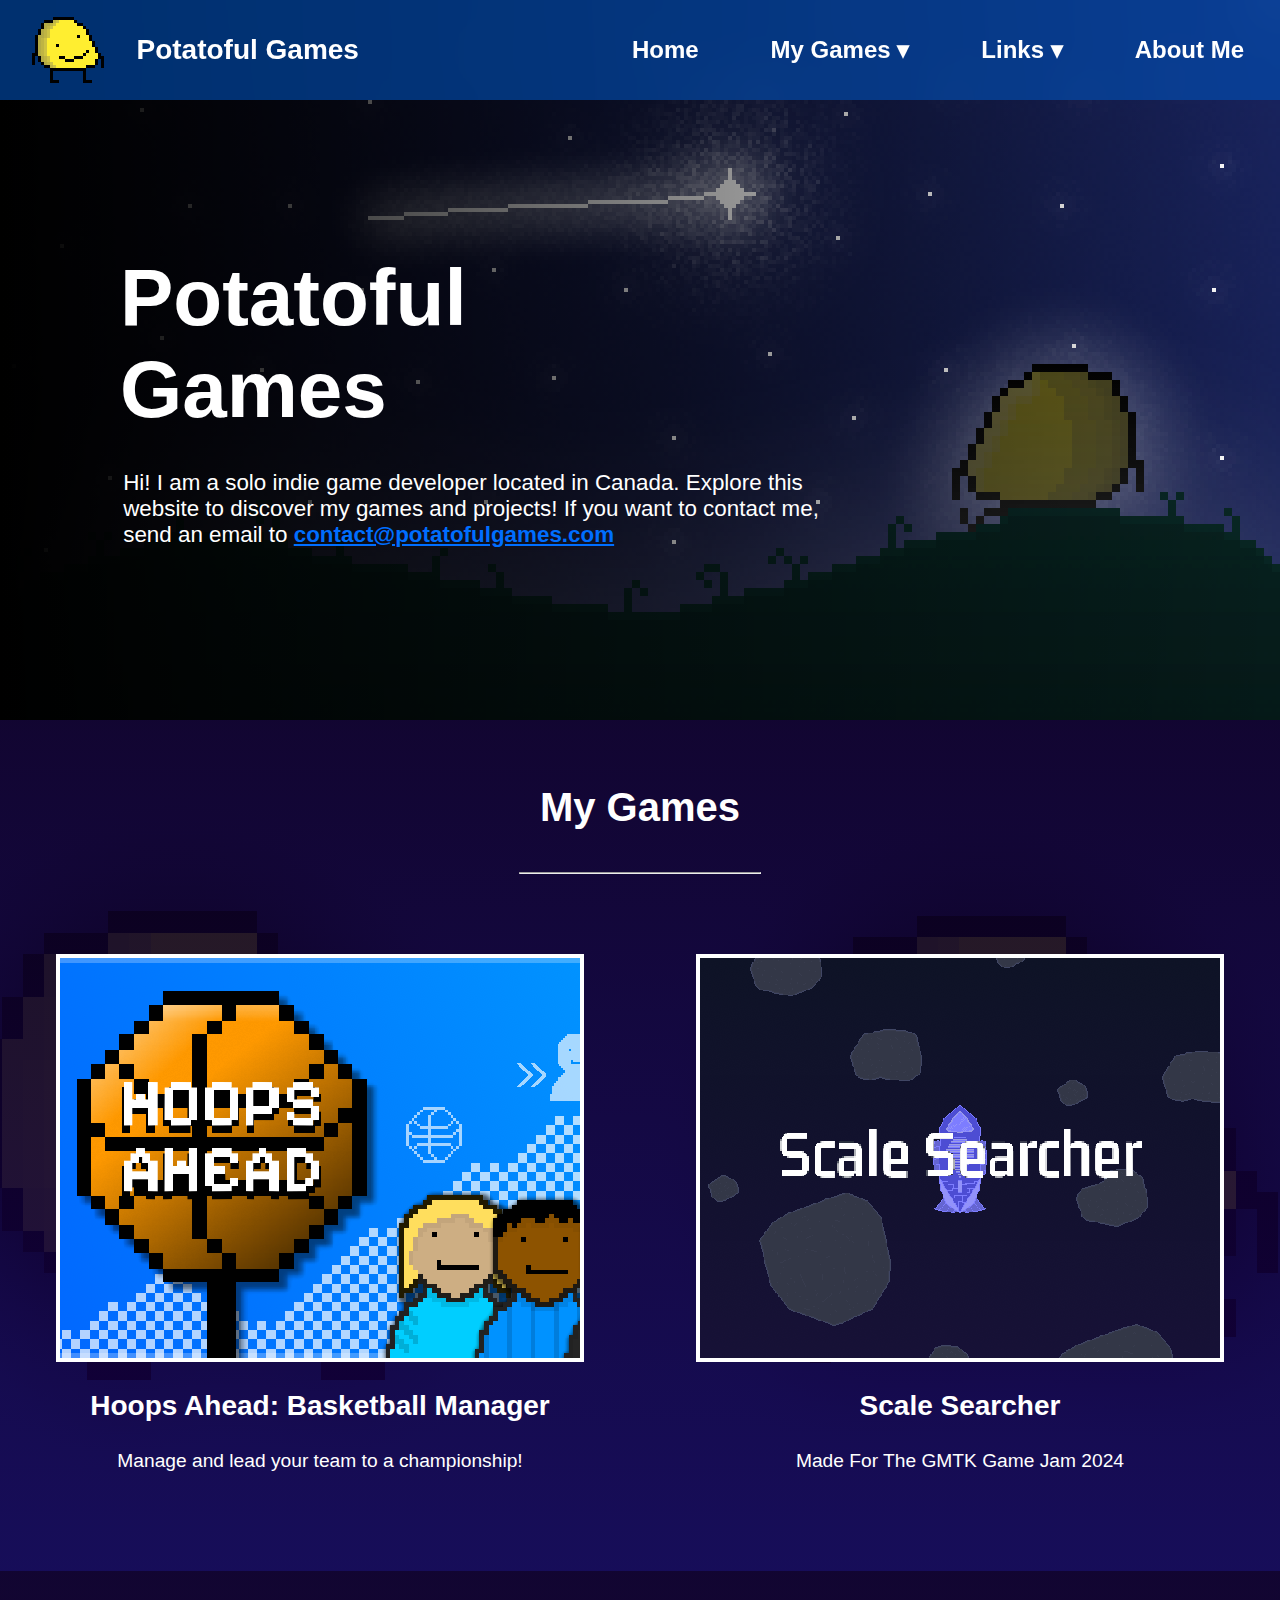
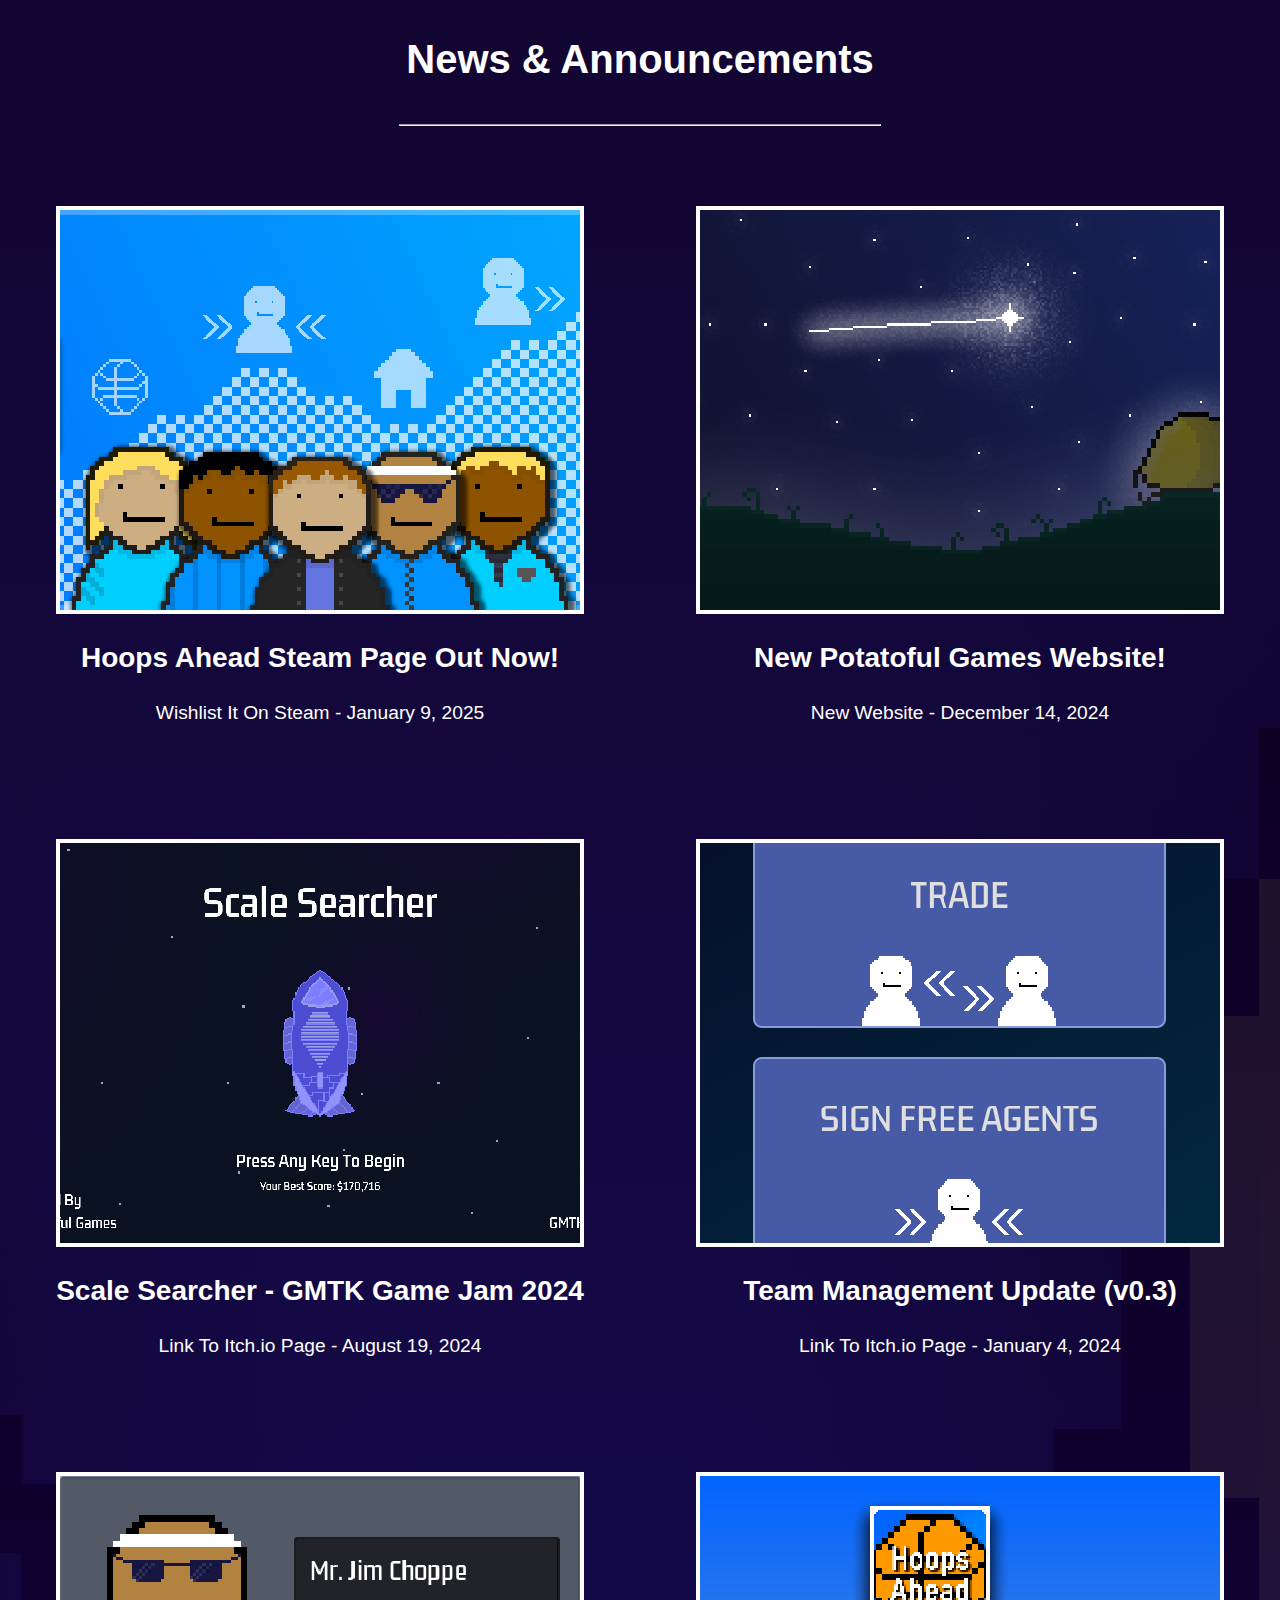
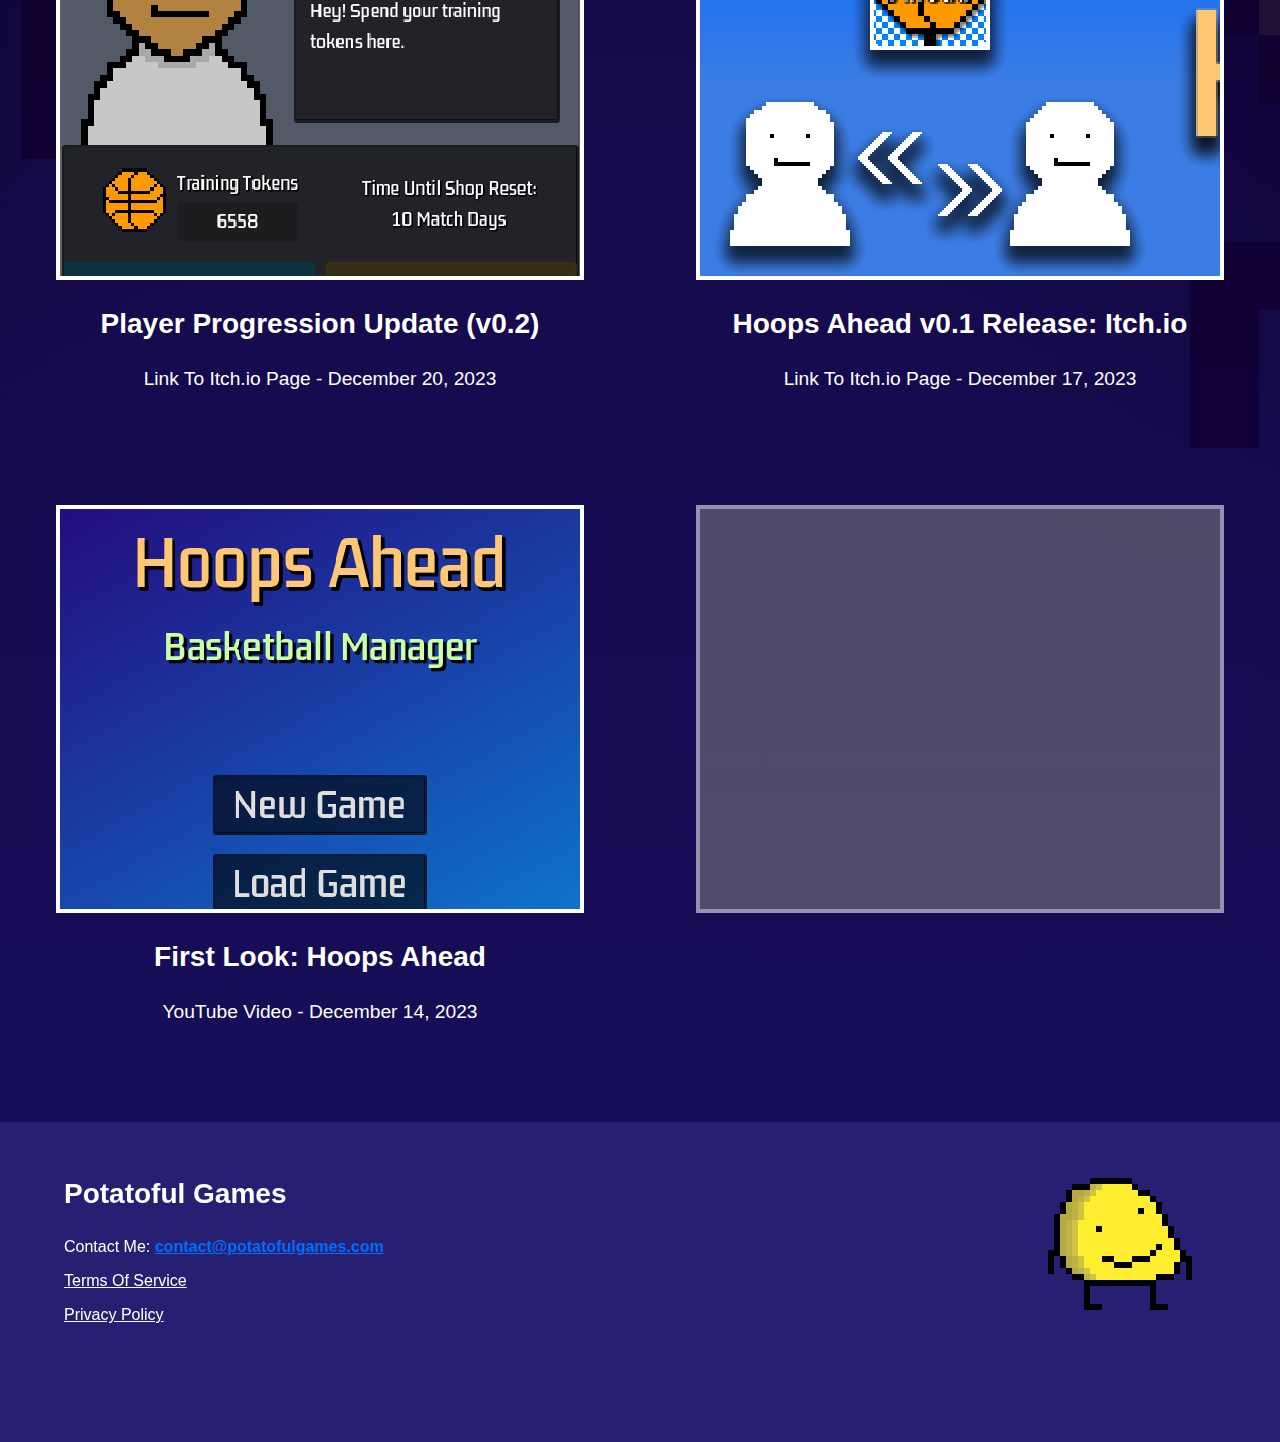
<file: index.html>
<!-- index.html -->
<!-- Potatoful Games Website -->

<!DOCTYPE html>

<html lang="en">
    <head>
        <meta charset="UTF-8">
        <meta name="viewport" content="width=device-width, initial-scale=1.0">
        <meta name="description" content="Hi! I am a solo indie game developer located in Canada. Explore this website to discover my games and projects! 🥔">
        <meta name="author" content="Potatoful Games">
        <meta name="creator" content="Potatoful Games">

        <title>Potatoful Games</title>

        <link rel="icon" type="image/png" href="/images/PascalThePotato-30x30.png">
        <link rel="stylesheet" type="text/css" href="/styles.css">
        <script defer src="/index.js"></script>
    </head>

    <body>
        <nav>
            <div class="NavBarLogo" onclick="window.location.href = '/'">
                <img src="/images/PascalThePotato-24x22.png" alt="Potatoful Games Logo">
                <a>Potatoful Games</a>
            </div>

            <div style="flex: 1;"></div>

            <a href="/" title="Home">Home</a>
            
            <div style="margin: auto;">
                <a onclick="toggleGamesNavMenu()" onmouseenter="toggleGamesNavMenu(true)" onmouseleave="toggleGamesNavMenu(false)" title="My Games">My Games &#x25BE;</a>
                <div id="GamesNavMenu" class="NavBarDropDown" onmouseenter="toggleGamesNavMenu(true)" onmouseleave="toggleGamesNavMenu(false)">
                    <a href="/my-games/hoops-ahead-basketball-manager" title="Hoops Ahead: Basketball Manager">Hoops Ahead</a>
                    <a href="/my-games/scale-searcher" title="Scale Searcher">Scale Searcher</a>
                </div>
            </div>
            
            <div style="margin: auto;">
                <a onclick="toggleLinksNavMenu()" onmouseenter="toggleLinksNavMenu(true)" onmouseleave="toggleLinksNavMenu(false)" title="Links">Links &#x25BE;</a>
                <div id="LinksNavMenu" class="NavBarDropDown" onmouseenter="toggleLinksNavMenu(true)" onmouseleave="toggleLinksNavMenu(false)">
                    <a href="https://store.steampowered.com/developer/potatofulgames" title="Potatoful Games Steam" target="_blank">Steam</a>
                    <a href="https://potatofulgames.itch.io/" title="Potatoful Games Itch.io" target="_blank">Itch.io</a>
                    <a href="https://www.youtube.com/@PotatofulGames" title="Potatoful Games YouTube" target="_blank">YouTube</a>
                </div>
            </div>
            
            <a href="/about-me" title="About Me">About Me</a>

            <a class="NavBarMenuButton" onclick="toggleMobileNavMenu()" title="Navigation Menu Button">≣</a>
        </nav>

        <div class="MobileNavMenu">
            <a class="NavBarMenuButton" onclick="toggleMobileNavMenu()" title="Navigation Menu Button" style="position: fixed; text-align: right; top: -0.975em; right: -0.9em; font-size: 1.85em;">≣</a>

            <a href="/" title="Home">Home</a>
            
            <div style="margin: auto;">
                <a onclick="toggleMobileGamesNavMenu()" title="My Games">My Games &#x25BE;</a>
                <div id="MobileGamesNavMenu" class="NavBarDropDown">
                    <a href="/my-games/hoops-ahead-basketball-manager" title="Hoops Ahead: Basketball Manager">Hoops Ahead</a>
                    <a href="/my-games/scale-searcher" title="Scale Searcher">Scale Searcher</a>
                </div>
            </div>
            
            <div style="margin: auto;">
                <a onclick="toggleMobileLinksNavMenu()" title="Links">Links &#x25BE;</a>
                <div id="MobileLinksNavMenu" class="NavBarDropDown">
                    <a href="https://store.steampowered.com/developer/potatofulgames" title="Potatoful Games Steam" target="_blank">Steam</a>
                    <a href="https://potatofulgames.itch.io/" title="Potatoful Games Itch.io" target="_blank">Itch.io</a>
                    <a href="https://www.youtube.com/@PotatofulGames" title="Potatoful Games YouTube" target="_blank">YouTube</a>
                </div>
            </div>
            
            <a href="/about-me" title="About Me">About Me</a>
        </div>

        <section class="NightSkyBanner">
            <h1>Potatoful<br>Games</h1>
            <article>
                Hi! I am a solo indie game developer located in Canada. Explore this website to discover my games and projects!
                If you want to contact me, send an email to <a href="mailto:contact@potatofulgames.com" title="Potatoful Games Contact Email">contact@potatofulgames.com</a>
            </article>
        </section>

        <section class="MyGames">
            <h2>My Games</h2>
            <hr style="max-width: 15em; width: 35%; margin-top: -0.5em; margin-bottom: 2em;">
            
            <div class="MyGamesRow">
                <div class="MyGamesRowItem" title="Hoops Ahead: Basketball Manager" onclick="window.location.href = '/my-games/hoops-ahead-basketball-manager'">
                    <div title="Hoops Ahead: Basketball Manager" style="background-image: url('/images/hoops-ahead/HoopsAheadCoverImage.png'); background-position-x: 5%;"></div>
                    <h3>Hoops Ahead: Basketball Manager</h3>
                    <p>Manage and lead your team to a championship!</p>
                </div>

                <div class="MyGamesRowItem" title="Scale Searcher" onclick="window.location.href = '/my-games/scale-searcher'">
                    <div title="Scale Searcher" style="background-image: url('/images/scale-searcher/ScaleSearcherCoverImage.png');"></div>
                    <h3>Scale Searcher</h3>
                    <p>Made For The GMTK Game Jam 2024</p>
                </div>
            </div>
        </section>

        <section class="News">
            <h2>News & Announcements</h2>
            <hr style="max-width: 30em; width: 60%; margin-top: -0.5em; margin-bottom: 2em;">

            <div class="MyGamesRow">
                <div class="MyGamesRowItem" title="Hoops Ahead Steam Page Out Now!" onclick="window.open('https://store.steampowered.com/app/3326420/Hoops_Ahead_Basketball_Manager/', '_blank').focus()">
                    <div title="Hoops Ahead Steam Page Out Now!" style="background-image: url('/images/hoops-ahead/HoopsAheadCoverImage.png'); background-position-x: 98.5%;"></div>
                    <h3>Hoops Ahead Steam Page Out Now!</h3>
                    <p>Wishlist It On Steam - January 9, 2025</p>
                </div>

                <div class="MyGamesRowItem" title="New Potatoful Games Website!" onclick="window.location.href = '/'">
                    <div title="New Potatoful Games Website!" style="background-image: url('/images/PotatofulGamesNightSkyBanner.png');"></div>
                    <h3>New Potatoful Games Website!</h3>
                    <p>New Website - December 14, 2024</p>
                </div>
            </div>

            <div class="MyGamesRow">
                <div class="MyGamesRowItem" title="Scale Searcher - GMTK Game Jam 2024" onclick="window.open('https://potatofulgames.itch.io/scale-searcher', '_blank').focus()">
                    <div title="Scale Searcher - GMTK Game Jam 2024" style="background-image: url('/images/scale-searcher/ScaleSearcher-2024_08_19.png');"></div>
                    <h3>Scale Searcher - GMTK Game Jam 2024</h3>
                    <p>Link To Itch.io Page - August 19, 2024</p>
                </div>

                <div class="MyGamesRowItem" title="Team Management Update (v0.3)" onclick="window.open('https://potatofulgames.itch.io/hoops-ahead/devlog/660670/team-management-update-v03', '_blank').focus()">
                    <div title="Team Management Update (v0.3)" style="background-image: url('/images/hoops-ahead/HoopsAhead-2024_01_04.png');"></div>
                    <h3>Team Management Update (v0.3)</h3>
                    <p>Link To Itch.io Page - January 4, 2024</p>
                </div>
            </div>

            <div class="MyGamesRow">
                <div class="MyGamesRowItem" title="Player Progression Update (v0.2)" onclick="window.open('https://potatofulgames.itch.io/hoops-ahead/devlog/653650/player-progression-update-v02', '_blank').focus()">
                    <div title="Player Progression Update (v0.2)" style="background-image: url('/images/hoops-ahead/HoopsAhead-2023_12_20.png'); background-position-y: 19.5%;"></div>
                    <h3>Player Progression Update (v0.2)</h3>
                    <p>Link To Itch.io Page - December 20, 2023</p>
                </div>

                <div class="MyGamesRowItem" title="Hoops Ahead v0.1 Release: Itch.io" onclick="window.open('https://potatofulgames.itch.io/hoops-ahead/devlog/652056/first-version-released', '_blank').focus()">
                    <div title="Hoops Ahead v0.1 Release: Itch.io" style="background-image: url('/images/hoops-ahead/HoopsAhead-2023_12_17.png'); background-position-x: left;"></div>
                    <h3>Hoops Ahead v0.1 Release: Itch.io</h3>
                    <p>Link To Itch.io Page - December 17, 2023</p>
                </div>
            </div>

            <div class="MyGamesRow">
                <div class="MyGamesRowItem" title="First Look: Hoops Ahead" onclick="window.open('https://youtube.com/shorts/vwm-6V7wFDI?si=1PsX17NJnE57lWDK', '_blank').focus()">
                    <div title="First Look: Hoops Ahead" style="background-image: url('/images/hoops-ahead/HoopsAhead-2023_12_14.png'); background-position-y: 14.5%;"></div>
                    <h3>First Look: Hoops Ahead</h3>
                    <p>YouTube Video - December 14, 2023</p>
                </div>

                <div class="MyGamesRowItem" title="" onclick="">
                    <div title="" style="opacity: 55%;"></div>
                    <h3></h3>
                    <p></p>
                </div>
            </div>
        </section>

        <footer>
            <div style="padding-left: 4em;">
                <h3>Potatoful Games</h3>
                <p>Contact Me: <a href="mailto:contact@potatofulgames.com" title="Potatoful Games Contact Email">contact@potatofulgames.com</a></p>
                <a href="/terms-of-service" title="Terms Of Service">Terms Of Service</a>
                <a href="/privacy-policy" title="Privacy Policy">Privacy Policy</a>
            </div>

            <div>
                <img src="/images/PascalThePotato_LookingUp-24x22.png" alt="Potatoful Games Logo" onclick="window.location.href = '/'">
            </div>
        </footer>
    </body>
</html>
</file>
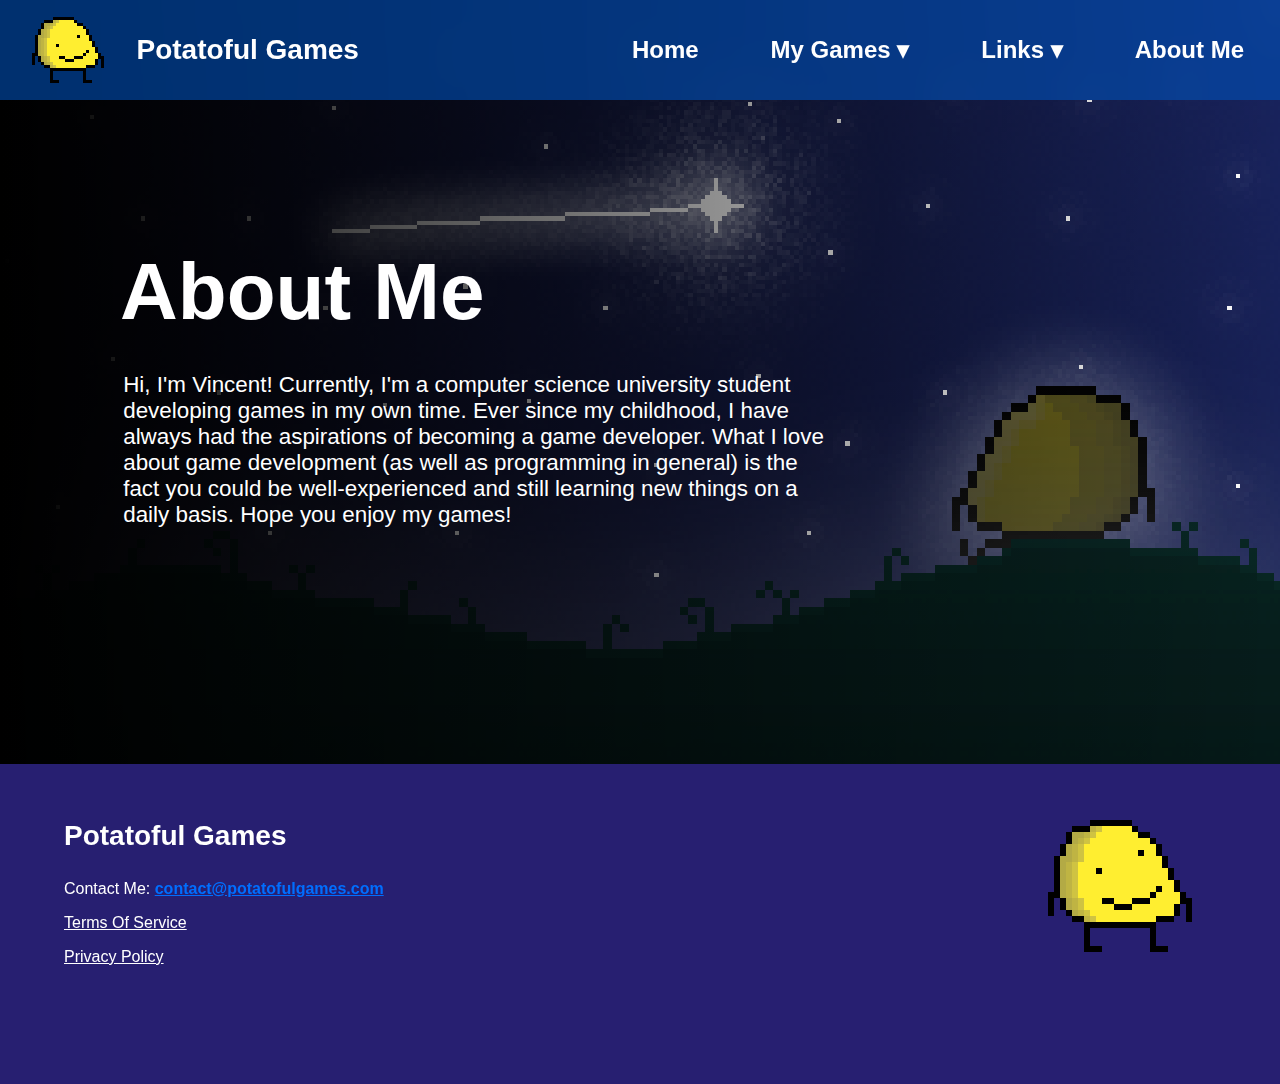
<file: about-me/index.html>
<!-- about-me/index.html -->
<!-- Potatoful Games Website -->

<!DOCTYPE html>

<html lang="en">
    <head>
        <meta charset="UTF-8">
        <meta name="viewport" content="width=device-width, initial-scale=1.0">
        <meta name="description" content="Hi, I'm Vincent! Currently, I'm a computer science university student developing games in my own time.
                                            Ever since my childhood, I have always had the aspirations of becoming a game developer.
                                            What I love about game development (as well as programming in general) is the fact you could be well-experienced and still learning new things on a daily basis.
                                            Hope you enjoy my games! 🥔">
        <meta name="author" content="Potatoful Games">
        <meta name="creator" content="Potatoful Games">

        <title>About Me - Potatoful Games</title>

        <link rel="icon" type="image/png" href="/images/PascalThePotato-30x30.png">
        <link rel="stylesheet" type="text/css" href="/styles.css">
        <script defer src="/index.js"></script>
    </head>

    <body>
        <nav>
            <div class="NavBarLogo" onclick="window.location.href = '/'">
                <img src="/images/PascalThePotato-24x22.png" alt="Potatoful Games Logo">
                <a>Potatoful Games</a>
            </div>

            <div style="flex: 1;"></div>

            <a href="/" title="Home">Home</a>
            
            <div style="margin: auto;">
                <a onclick="toggleGamesNavMenu()" onmouseenter="toggleGamesNavMenu(true)" onmouseleave="toggleGamesNavMenu(false)" title="My Games">My Games &#x25BE;</a>
                <div id="GamesNavMenu" class="NavBarDropDown" onmouseenter="toggleGamesNavMenu(true)" onmouseleave="toggleGamesNavMenu(false)">
                    <a href="/my-games/hoops-ahead-basketball-manager" title="Hoops Ahead: Basketball Manager">Hoops Ahead</a>
                    <a href="/my-games/scale-searcher" title="Scale Searcher">Scale Searcher</a>
                </div>
            </div>
            
            <div style="margin: auto;">
                <a onclick="toggleLinksNavMenu()" onmouseenter="toggleLinksNavMenu(true)" onmouseleave="toggleLinksNavMenu(false)" title="Links">Links &#x25BE;</a>
                <div id="LinksNavMenu" class="NavBarDropDown" onmouseenter="toggleLinksNavMenu(true)" onmouseleave="toggleLinksNavMenu(false)">
                    <a href="https://store.steampowered.com/developer/potatofulgames" title="Potatoful Games Steam" target="_blank">Steam</a>
                    <a href="https://potatofulgames.itch.io/" title="Potatoful Games Itch.io" target="_blank">Itch.io</a>
                    <a href="https://www.youtube.com/@PotatofulGames" title="Potatoful Games YouTube" target="_blank">YouTube</a>
                </div>
            </div>
            
            <a href="/about-me" title="About Me">About Me</a>

            <a class="NavBarMenuButton" onclick="toggleMobileNavMenu()" title="Navigation Menu Button">≣</a>
        </nav>

        <div class="MobileNavMenu">
            <a class="NavBarMenuButton" onclick="toggleMobileNavMenu()" title="Navigation Menu Button" style="position: fixed; text-align: right; top: -0.975em; right: -0.9em; font-size: 1.85em;">≣</a>

            <a href="/" title="Home">Home</a>
            
            <div style="margin: auto;">
                <a onclick="toggleMobileGamesNavMenu()" title="My Games">My Games &#x25BE;</a>
                <div id="MobileGamesNavMenu" class="NavBarDropDown">
                    <a href="/my-games/hoops-ahead-basketball-manager" title="Hoops Ahead: Basketball Manager">Hoops Ahead</a>
                    <a href="/my-games/scale-searcher" title="Scale Searcher">Scale Searcher</a>
                </div>
            </div>
            
            <div style="margin: auto;">
                <a onclick="toggleMobileLinksNavMenu()" title="Links">Links &#x25BE;</a>
                <div id="MobileLinksNavMenu" class="NavBarDropDown">
                    <a href="https://store.steampowered.com/developer/potatofulgames" title="Potatoful Games Steam" target="_blank">Steam</a>
                    <a href="https://potatofulgames.itch.io/" title="Potatoful Games Itch.io" target="_blank">Itch.io</a>
                    <a href="https://www.youtube.com/@PotatofulGames" title="Potatoful Games YouTube" target="_blank">YouTube</a>
                </div>
            </div>
            
            <a href="/about-me" title="About Me">About Me</a>
        </div>

        <section id="AboutMe" class="NightSkyBanner">
            <h1>About Me</h1>
            <article>
                Hi, I'm Vincent! Currently, I'm a computer science university student developing games in my own time.
                Ever since my childhood, I have always had the aspirations of becoming a game developer.
                What I love about game development (as well as programming in general) is the fact you could be well-experienced and still learning new things on a daily basis.
                Hope you enjoy my games!
            </article>
        </section>

        <footer>
            <div style="padding-left: 4em;">
                <h3>Potatoful Games</h3>
                <p>Contact Me: <a href="mailto:contact@potatofulgames.com" title="Potatoful Games Contact Email">contact@potatofulgames.com</a></p>
                <a href="/terms-of-service" title="Terms Of Service">Terms Of Service</a>
                <a href="/privacy-policy" title="Privacy Policy">Privacy Policy</a>
            </div>

            <div>
                <img src="/images/PascalThePotato_LookingUp-24x22.png" alt="Potatoful Games Logo" onclick="window.location.href = '/'">
            </div>
        </footer>
    </body>
</html>
</file>
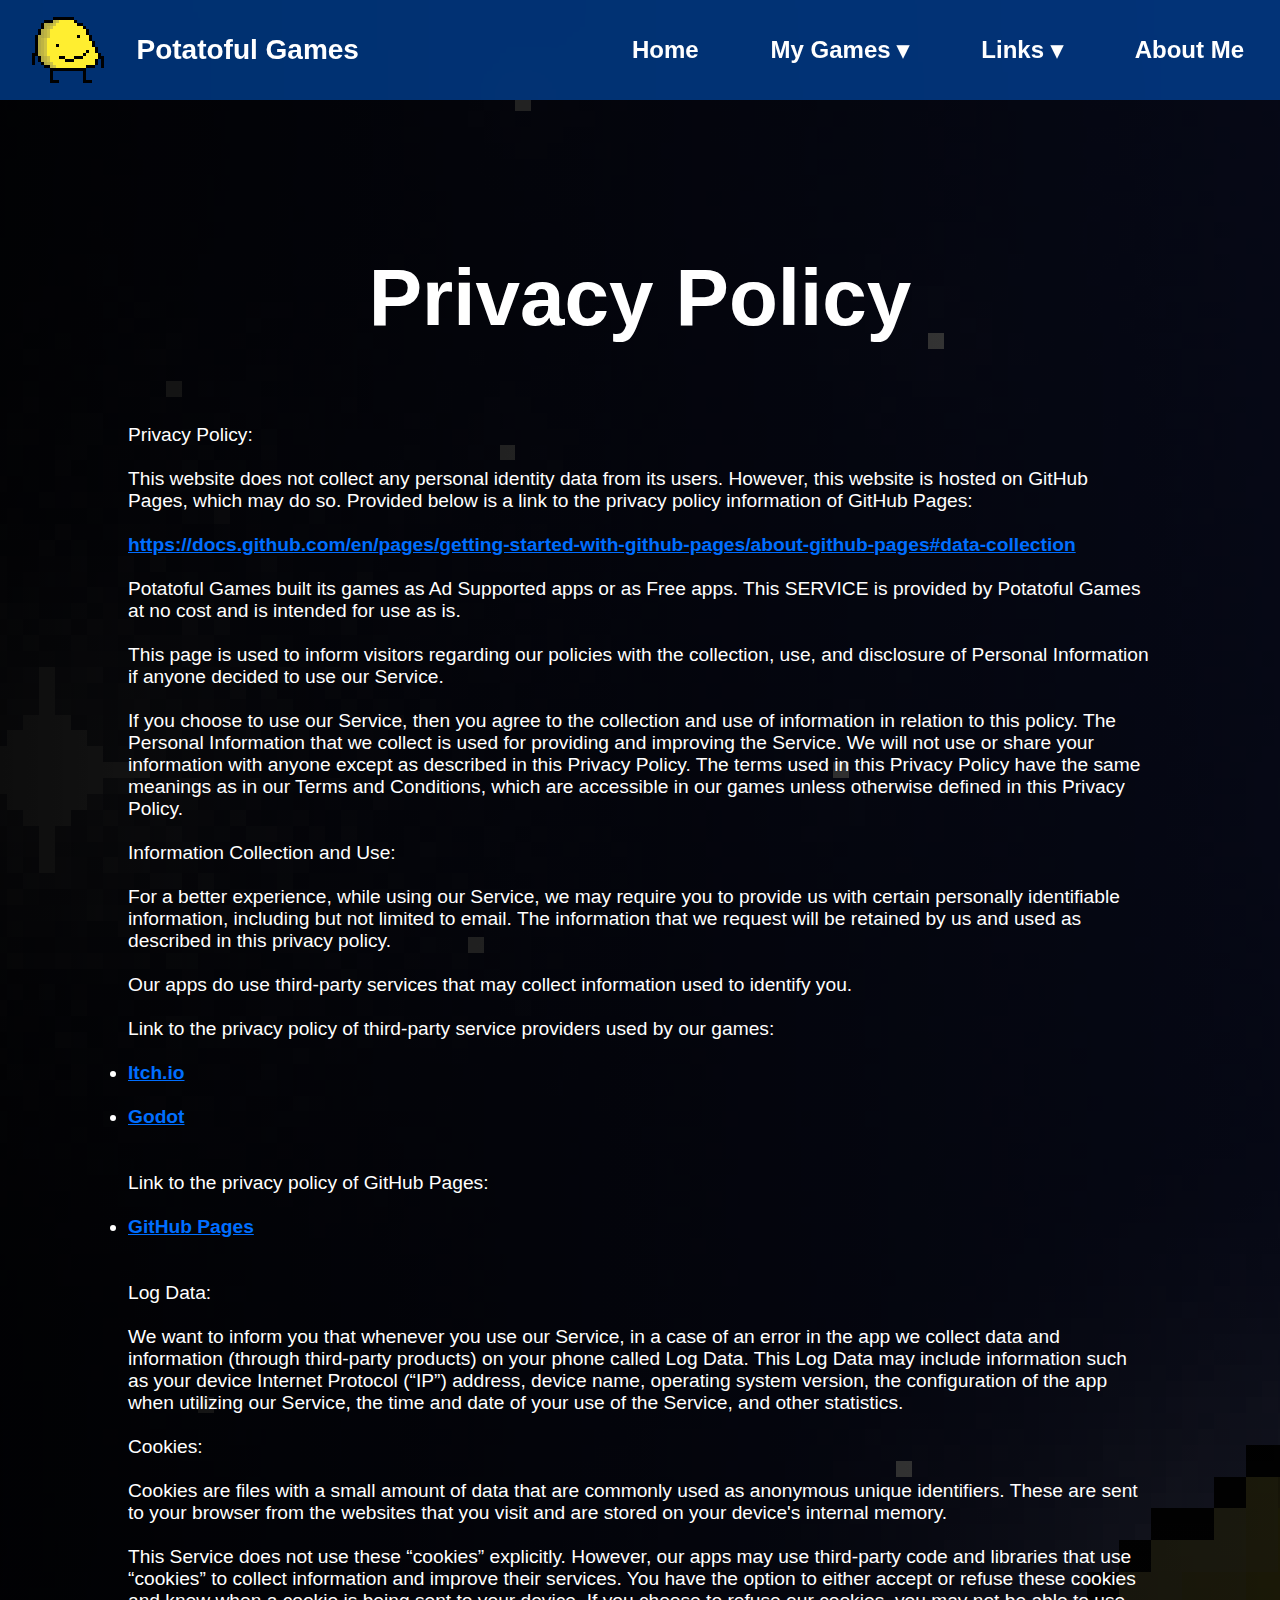
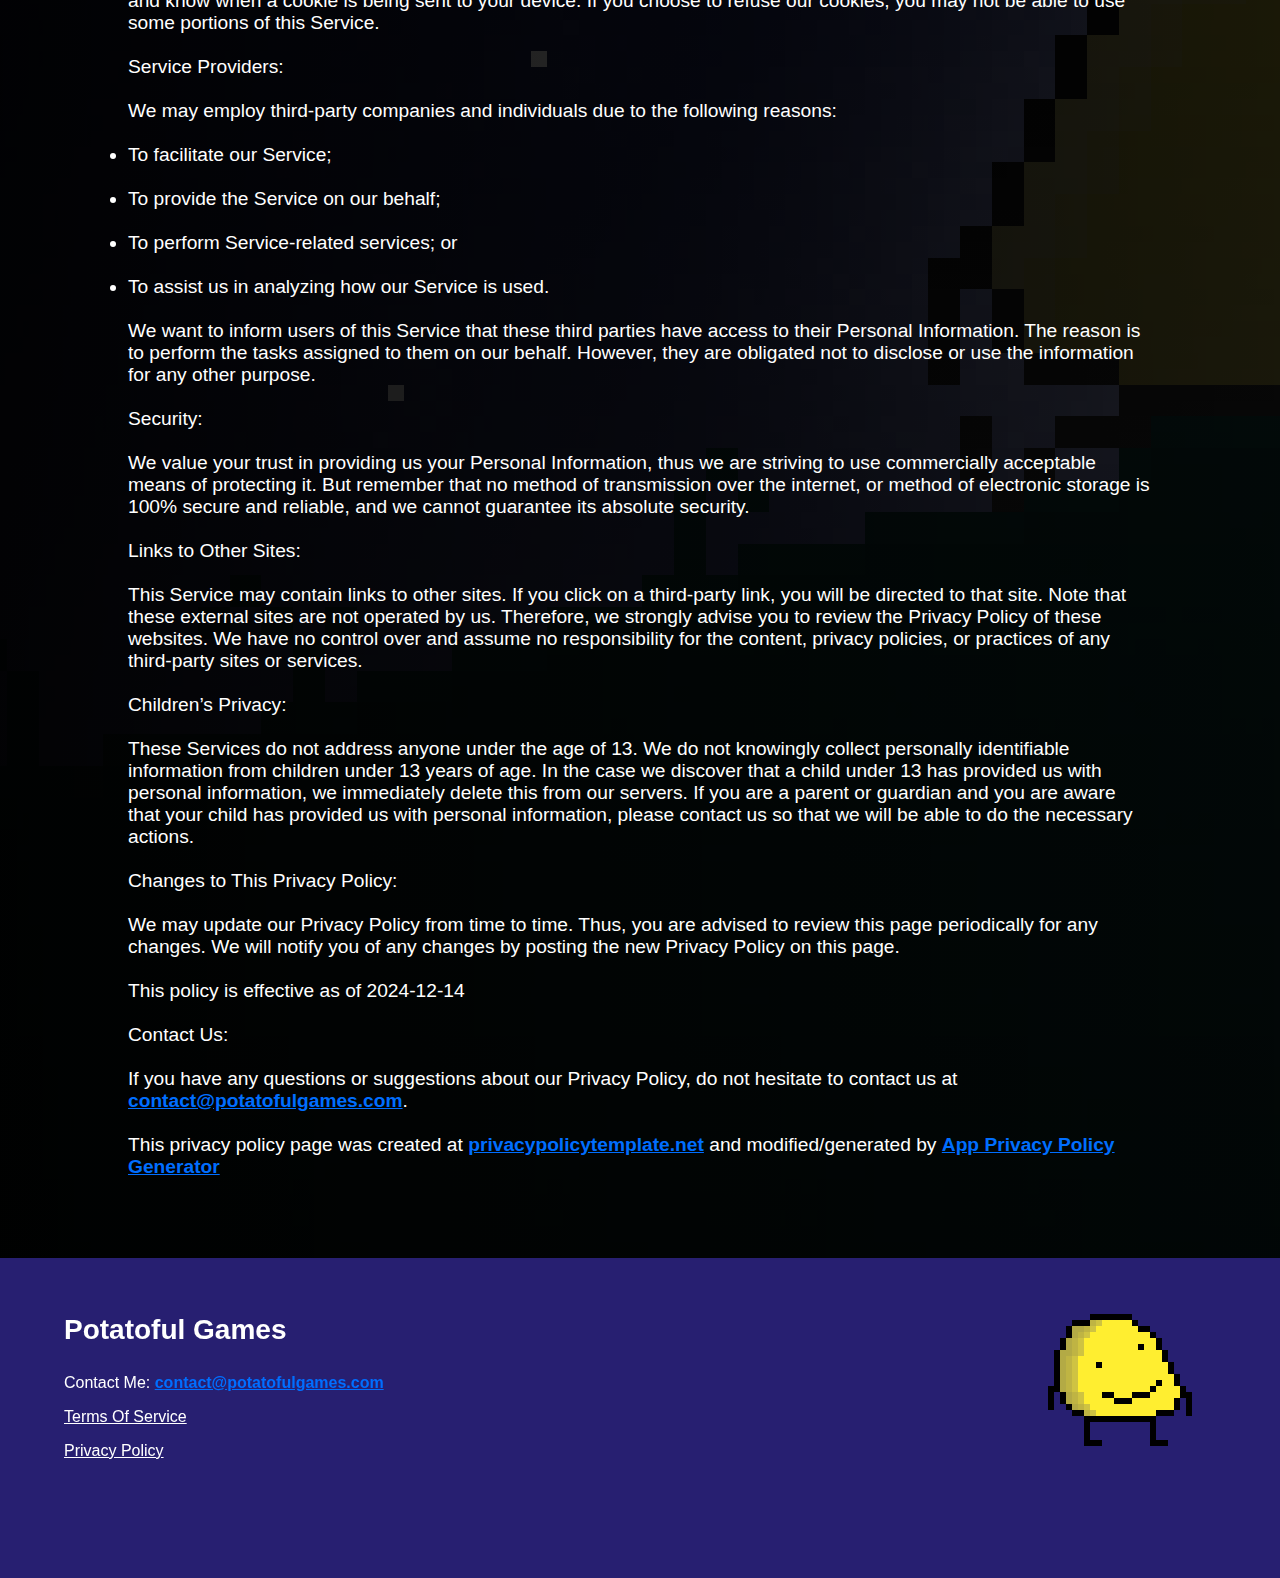
<file: privacy-policy/index.html>
<!-- privacy-policy/index.html -->
<!-- Potatoful Games Website -->

<!DOCTYPE html>

<html lang="en">
    <head>
        <meta charset="UTF-8">
        <meta name="viewport" content="width=device-width, initial-scale=1.0">
        <meta name="description" content="Potatoful Games Privacy Policy.">
        <meta name="author" content="Potatoful Games">
        <meta name="creator" content="Potatoful Games">

        <title>Privacy Policy - Potatoful Games</title>

        <link rel="icon" type="image/png" href="/images/PascalThePotato-30x30.png">
        <link rel="stylesheet" type="text/css" href="/styles.css">
        <script defer src="/index.js"></script>
    </head>

    <body>
        <nav>
            <div class="NavBarLogo" onclick="window.location.href = '/'">
                <img src="/images/PascalThePotato-24x22.png" alt="Potatoful Games Logo">
                <a>Potatoful Games</a>
            </div>

            <div style="flex: 1;"></div>

            <a href="/" title="Home">Home</a>
            
            <div style="margin: auto;">
                <a onclick="toggleGamesNavMenu()" onmouseenter="toggleGamesNavMenu(true)" onmouseleave="toggleGamesNavMenu(false)" title="My Games">My Games &#x25BE;</a>
                <div id="GamesNavMenu" class="NavBarDropDown" onmouseenter="toggleGamesNavMenu(true)" onmouseleave="toggleGamesNavMenu(false)">
                    <a href="/my-games/hoops-ahead-basketball-manager" title="Hoops Ahead: Basketball Manager">Hoops Ahead</a>
                    <a href="/my-games/scale-searcher" title="Scale Searcher">Scale Searcher</a>
                </div>
            </div>
            
            <div style="margin: auto;">
                <a onclick="toggleLinksNavMenu()" onmouseenter="toggleLinksNavMenu(true)" onmouseleave="toggleLinksNavMenu(false)" title="Links">Links &#x25BE;</a>
                <div id="LinksNavMenu" class="NavBarDropDown" onmouseenter="toggleLinksNavMenu(true)" onmouseleave="toggleLinksNavMenu(false)">
                    <a href="https://store.steampowered.com/developer/potatofulgames" title="Potatoful Games Steam" target="_blank">Steam</a>
                    <a href="https://potatofulgames.itch.io/" title="Potatoful Games Itch.io" target="_blank">Itch.io</a>
                    <a href="https://www.youtube.com/@PotatofulGames" title="Potatoful Games YouTube" target="_blank">YouTube</a>
                </div>
            </div>
            
            <a href="/about-me" title="About Me">About Me</a>

            <a class="NavBarMenuButton" onclick="toggleMobileNavMenu()" title="Navigation Menu Button">≣</a>
        </nav>

        <div class="MobileNavMenu">
            <a class="NavBarMenuButton" onclick="toggleMobileNavMenu()" title="Navigation Menu Button" style="position: fixed; text-align: right; top: -0.975em; right: -0.9em; font-size: 1.85em;">≣</a>

            <a href="/" title="Home">Home</a>
            
            <div style="margin: auto;">
                <a onclick="toggleMobileGamesNavMenu()" title="My Games">My Games &#x25BE;</a>
                <div id="MobileGamesNavMenu" class="NavBarDropDown">
                    <a href="/my-games/hoops-ahead-basketball-manager" title="Hoops Ahead: Basketball Manager">Hoops Ahead</a>
                    <a href="/my-games/scale-searcher" title="Scale Searcher">Scale Searcher</a>
                </div>
            </div>
            
            <div style="margin: auto;">
                <a onclick="toggleMobileLinksNavMenu()" title="Links">Links &#x25BE;</a>
                <div id="MobileLinksNavMenu" class="NavBarDropDown">
                    <a href="https://store.steampowered.com/developer/potatofulgames" title="Potatoful Games Steam" target="_blank">Steam</a>
                    <a href="https://potatofulgames.itch.io/" title="Potatoful Games Itch.io" target="_blank">Itch.io</a>
                    <a href="https://www.youtube.com/@PotatofulGames" title="Potatoful Games YouTube" target="_blank">YouTube</a>
                </div>
            </div>
            
            <a href="/about-me" title="About Me">About Me</a>
        </div>

        <section id="TermsOfService" class="NightSkyBanner">
            <h1>Privacy Policy</h1>
            <article>
                Privacy Policy:
                <br><br>
                This website does not collect any personal identity data from its users. However, this website is hosted on GitHub Pages, which may do so.
                Provided below is a link to the privacy policy information of GitHub Pages:<br><br>
                <a href="https://docs.github.com/en/pages/getting-started-with-github-pages/about-github-pages#data-collection" target="_blank">
                    https://docs.github.com/en/<br>pages/getting-started-with-github-pages/about-github-pages#data-collection
                </a>
                <br><br>
                Potatoful Games built its games as Ad Supported apps or as Free apps. This SERVICE is provided by Potatoful Games at no cost and is intended for use as is.
                <br><br>
                This page is used to inform visitors regarding our policies with the collection, use, and disclosure of Personal Information if anyone decided to use our Service.
                <br><br>
                If you choose to use our Service, then you agree to the collection and use of information in relation to this policy.
                The Personal Information that we collect is used for providing and improving the Service. We will not use or share your information with anyone except as described in this Privacy Policy.
                The terms used in this Privacy Policy have the same meanings as in our Terms and Conditions, which are accessible in our games unless otherwise defined in this Privacy Policy.
                <br><br>
                Information Collection and Use:
                <br><br>
                For a better experience, while using our Service, we may require you to provide us with certain personally identifiable information, including but not limited to email.
                The information that we request will be retained by us and used as described in this privacy policy.
                <br><br>
                Our apps do use third-party services that may collect information used to identify you.
                <br><br>
                Link to the privacy policy of third-party service providers used by our games:
                <br><br>
                    <li><a href="https://itch.io/docs/legal/privacy-policy" target="_blank">Itch.io</a></li>
                <br>
                    <li><a href="https://godotengine.org/privacy-policy" target="_blank">Godot</a></li>
                <br><br>
                Link to the privacy policy of GitHub Pages:
                <br><br>
                    <li><a href="https://docs.github.com/en/pages/getting-started-with-github-pages/about-github-pages#data-collection" target="_blank">GitHub Pages</a></li>
                <br><br>
                Log Data:
                <br><br>
                We want to inform you that whenever you use our Service, in a case of an error in the app we collect data and information (through third-party products) on your phone called Log Data.
                This Log Data may include information such as your device Internet Protocol (“IP”) address, device name, operating system version, the configuration of the app when utilizing our Service, the time and date of your use of the Service, and other statistics.
                <br><br>
                Cookies:
                <br><br>
                Cookies are files with a small amount of data that are commonly used as anonymous unique identifiers.
                These are sent to your browser from the websites that you visit and are stored on your device's internal memory.
                <br><br>
                This Service does not use these “cookies” explicitly. However, our apps may use third-party code and libraries that use “cookies” to collect information and improve their services.
                You have the option to either accept or refuse these cookies and know when a cookie is being sent to your device.
                If you choose to refuse our cookies, you may not be able to use some portions of this Service.
                <br><br>
                Service Providers:
                <br><br>
                We may employ third-party companies and individuals due to the following reasons:
                <br><br>
                    <li>To facilitate our Service;</li>
                <br>
                    <li>To provide the Service on our behalf;</li>
                <br>
                    <li>To perform Service-related services; or</li>
                <br>
                    <li>To assist us in analyzing how our Service is used.</li>
                <br>
                We want to inform users of this Service that these third parties have access to their Personal Information.
                The reason is to perform the tasks assigned to them on our behalf. However, they are obligated not to disclose or use the information for any other purpose.
                <br><br>
                Security:
                <br><br>
                We value your trust in providing us your Personal Information, thus we are striving to use commercially acceptable means of protecting it.
                But remember that no method of transmission over the internet, or method of electronic storage is 100% secure and reliable, and we cannot guarantee its absolute security.
                <br><br>
                Links to Other Sites:
                <br><br>
                This Service may contain links to other sites. If you click on a third-party link, you will be directed to that site.
                Note that these external sites are not operated by us. Therefore, we strongly advise you to review the Privacy Policy of these websites.
                We have no control over and assume no responsibility for the content, privacy policies, or practices of any third-party sites or services.
                <br><br>
                Children’s Privacy:
                <br><br>
                These Services do not address anyone under the age of 13. We do not knowingly collect personally identifiable information from children under 13 years of age.
                In the case we discover that a child under 13 has provided us with personal information, we immediately delete this from our servers.
                If you are a parent or guardian and you are aware that your child has provided us with personal information, please contact us so that we will be able to do the necessary actions.
                <br><br>
                Changes to This Privacy Policy:
                <br><br>
                We may update our Privacy Policy from time to time. Thus, you are advised to review this page periodically for any changes.
                We will notify you of any changes by posting the new Privacy Policy on this page.
                <br><br>
                This policy is effective as of 2024-12-14
                <br><br>
                Contact Us:
                <br><br>
                If you have any questions or suggestions about our Privacy Policy, do not hesitate to contact us at <a href="mailto:contact@potatofulgames.com" title="Potatoful Games Contact Email">contact@potatofulgames.com</a>.
                <br><br>
                This privacy policy page was created at <a href="https://privacypolicytemplate.net/" target="_blank">privacypolicytemplate.net</a> and modified/generated by <a href="https://app-privacy-policy-generator.nisrulz.com/" target="_blank">App Privacy Policy Generator</a>
            </article>
        </section>

        <footer>
            <div style="padding-left: 4em;">
                <h3>Potatoful Games</h3>
                <p>Contact Me: <a href="mailto:contact@potatofulgames.com" title="Potatoful Games Contact Email">contact@potatofulgames.com</a></p>
                <a href="/terms-of-service" title="Terms Of Service">Terms Of Service</a>
                <a href="/privacy-policy" title="Privacy Policy">Privacy Policy</a>
            </div>

            <div>
                <img src="/images/PascalThePotato_LookingUp-24x22.png" alt="Potatoful Games Logo" onclick="window.location.href = '/'">
            </div>
        </footer>
    </body>
</html>
</file>
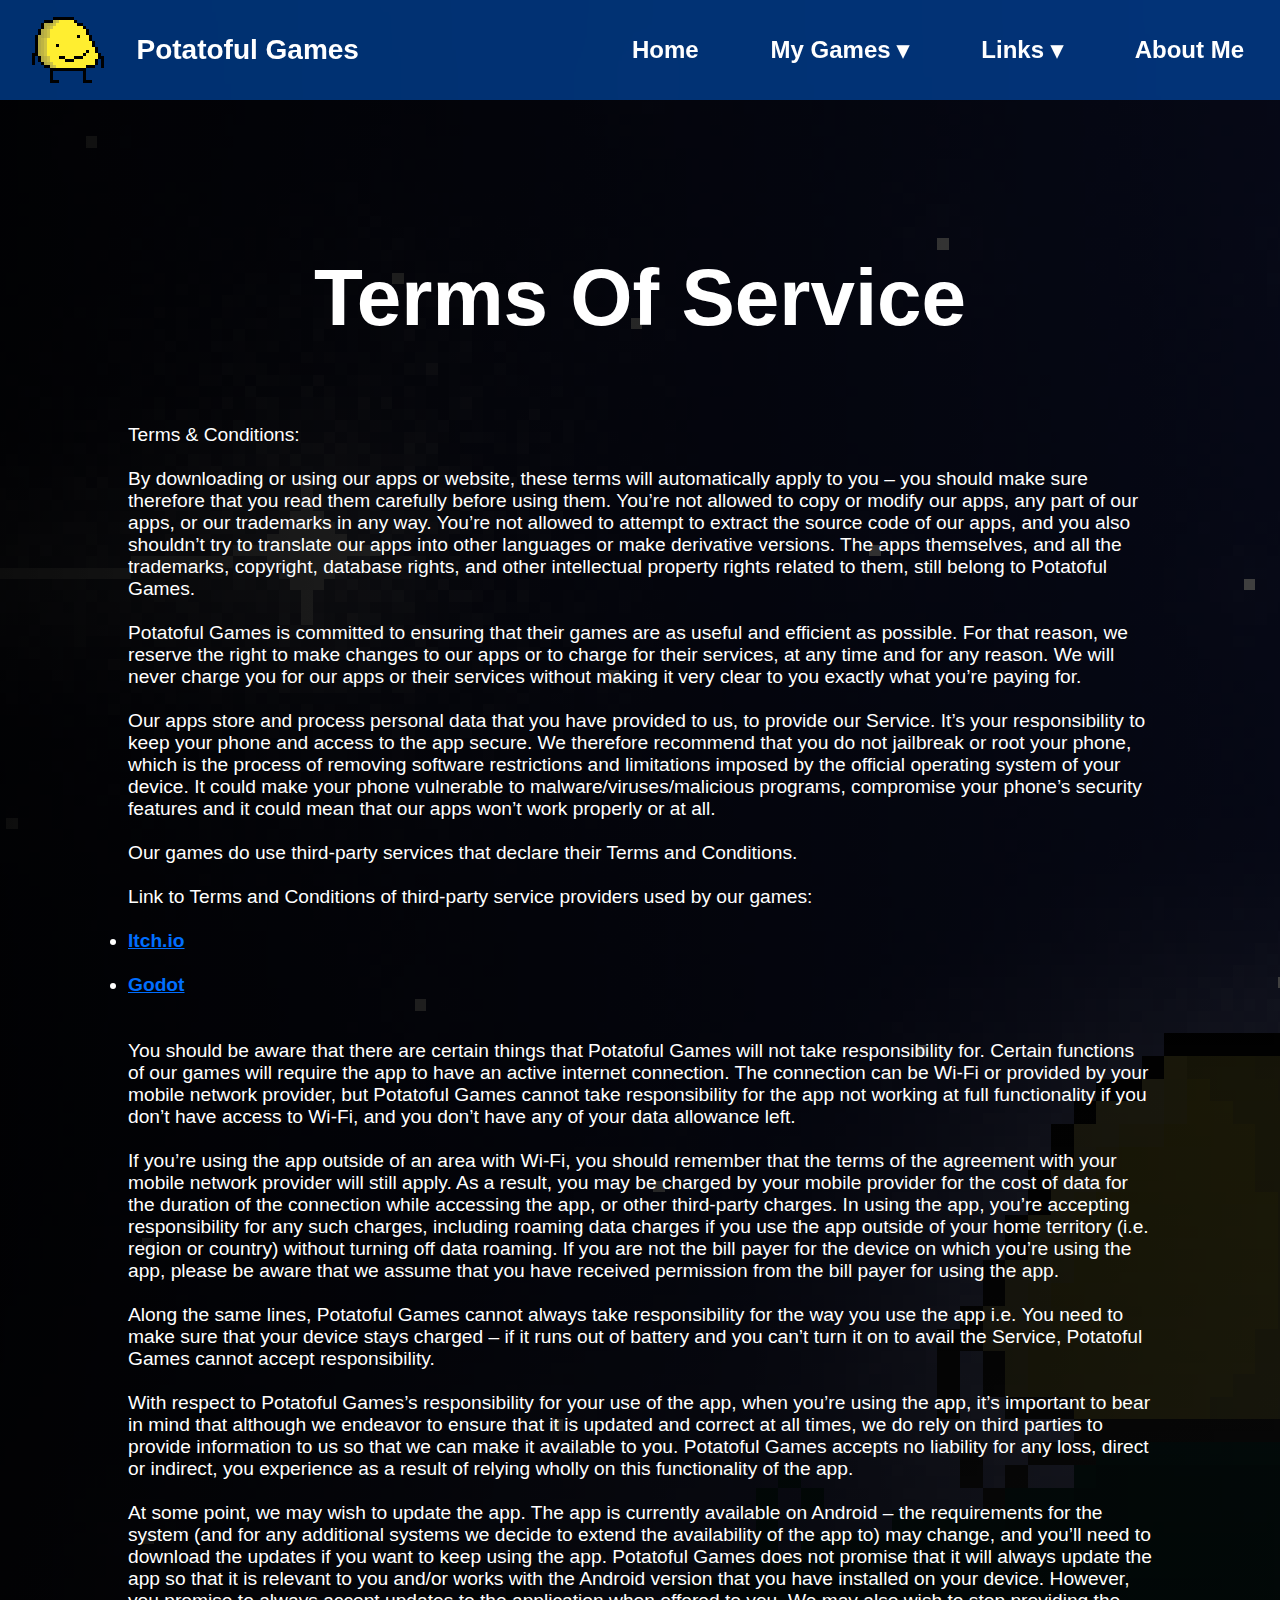
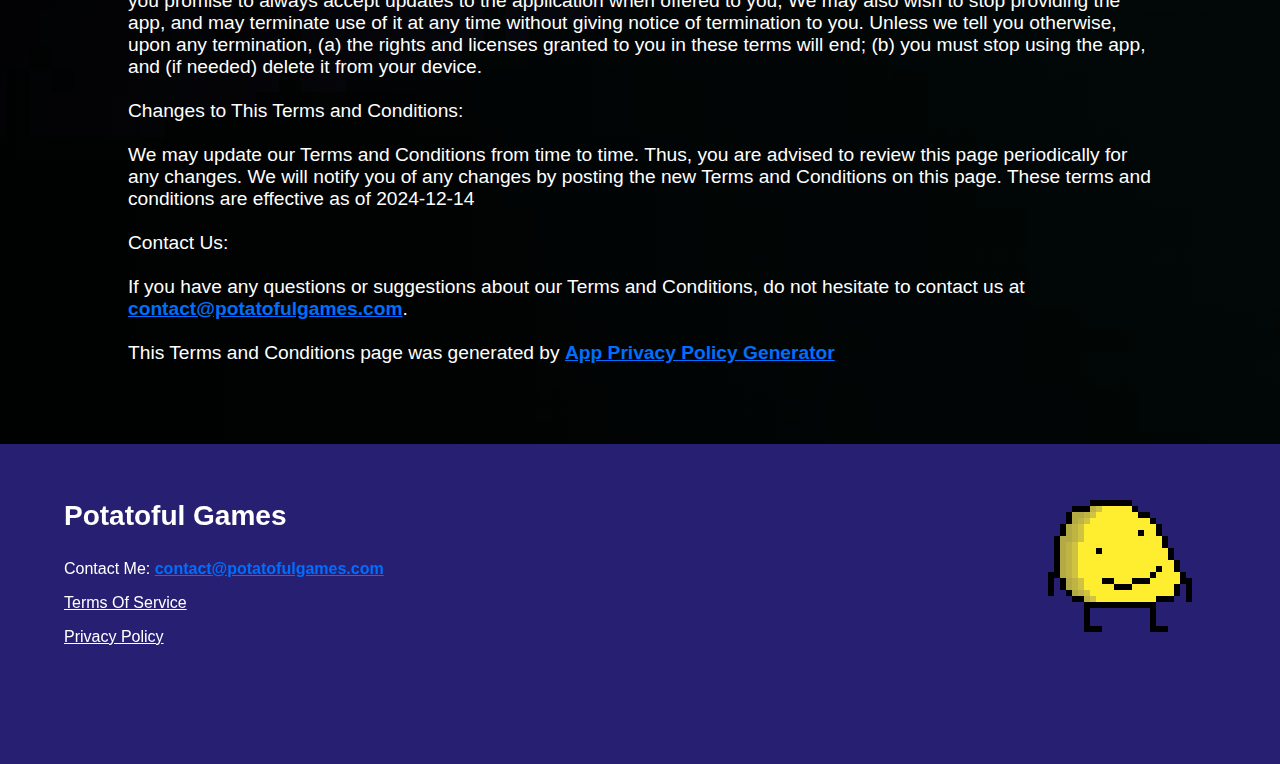
<file: terms-of-service/index.html>
<!-- terms-of-service/index.html -->
<!-- Potatoful Games Website -->

<!DOCTYPE html>

<html lang="en">
    <head>
        <meta charset="UTF-8">
        <meta name="viewport" content="width=device-width, initial-scale=1.0">
        <meta name="description" content="Potatoful Games Terms Of Service.">
        <meta name="author" content="Potatoful Games">
        <meta name="creator" content="Potatoful Games">

        <title>Terms Of Service - Potatoful Games</title>

        <link rel="icon" type="image/png" href="/images/PascalThePotato-30x30.png">
        <link rel="stylesheet" type="text/css" href="/styles.css">
        <script defer src="/index.js"></script>
    </head>

    <body>
        <nav>
            <div class="NavBarLogo" onclick="window.location.href = '/'">
                <img src="/images/PascalThePotato-24x22.png" alt="Potatoful Games Logo">
                <a>Potatoful Games</a>
            </div>

            <div style="flex: 1;"></div>

            <a href="/" title="Home">Home</a>
            
            <div style="margin: auto;">
                <a onclick="toggleGamesNavMenu()" onmouseenter="toggleGamesNavMenu(true)" onmouseleave="toggleGamesNavMenu(false)" title="My Games">My Games &#x25BE;</a>
                <div id="GamesNavMenu" class="NavBarDropDown" onmouseenter="toggleGamesNavMenu(true)" onmouseleave="toggleGamesNavMenu(false)">
                    <a href="/my-games/hoops-ahead-basketball-manager" title="Hoops Ahead: Basketball Manager">Hoops Ahead</a>
                    <a href="/my-games/scale-searcher" title="Scale Searcher">Scale Searcher</a>
                </div>
            </div>
            
            <div style="margin: auto;">
                <a onclick="toggleLinksNavMenu()" onmouseenter="toggleLinksNavMenu(true)" onmouseleave="toggleLinksNavMenu(false)" title="Links">Links &#x25BE;</a>
                <div id="LinksNavMenu" class="NavBarDropDown" onmouseenter="toggleLinksNavMenu(true)" onmouseleave="toggleLinksNavMenu(false)">
                    <a href="https://store.steampowered.com/developer/potatofulgames" title="Potatoful Games Steam" target="_blank">Steam</a>
                    <a href="https://potatofulgames.itch.io/" title="Potatoful Games Itch.io" target="_blank">Itch.io</a>
                    <a href="https://www.youtube.com/@PotatofulGames" title="Potatoful Games YouTube" target="_blank">YouTube</a>
                </div>
            </div>
            
            <a href="/about-me" title="About Me">About Me</a>

            <a class="NavBarMenuButton" onclick="toggleMobileNavMenu()" title="Navigation Menu Button">≣</a>
        </nav>

        <div class="MobileNavMenu">
            <a class="NavBarMenuButton" onclick="toggleMobileNavMenu()" title="Navigation Menu Button" style="position: fixed; text-align: right; top: -0.975em; right: -0.9em; font-size: 1.85em;">≣</a>

            <a href="/" title="Home">Home</a>
            
            <div style="margin: auto;">
                <a onclick="toggleMobileGamesNavMenu()" title="My Games">My Games &#x25BE;</a>
                <div id="MobileGamesNavMenu" class="NavBarDropDown">
                    <a href="/my-games/hoops-ahead-basketball-manager" title="Hoops Ahead: Basketball Manager">Hoops Ahead</a>
                    <a href="/my-games/scale-searcher" title="Scale Searcher">Scale Searcher</a>
                </div>
            </div>
            
            <div style="margin: auto;">
                <a onclick="toggleMobileLinksNavMenu()" title="Links">Links &#x25BE;</a>
                <div id="MobileLinksNavMenu" class="NavBarDropDown">
                    <a href="https://store.steampowered.com/developer/potatofulgames" title="Potatoful Games Steam" target="_blank">Steam</a>
                    <a href="https://potatofulgames.itch.io/" title="Potatoful Games Itch.io" target="_blank">Itch.io</a>
                    <a href="https://www.youtube.com/@PotatofulGames" title="Potatoful Games YouTube" target="_blank">YouTube</a>
                </div>
            </div>
            
            <a href="/about-me" title="About Me">About Me</a>
        </div>

        <section id="TermsOfService" class="NightSkyBanner">
            <h1>Terms Of Service</h1>
            <article>
                Terms & Conditions:
                <br><br>
                By downloading or using our apps or website, these terms will automatically apply to you – you should make sure therefore that you read them carefully before using them.
                You’re not allowed to copy or modify our apps, any part of our apps, or our trademarks in any way.
                You’re not allowed to attempt to extract the source code of our apps, and you also shouldn’t try to translate our apps into other languages or make derivative versions.
                The apps themselves, and all the trademarks, copyright, database rights, and other intellectual property rights related to them, still belong to Potatoful Games.
                <br><br>
                Potatoful Games is committed to ensuring that their games are as useful and efficient as possible.
                For that reason, we reserve the right to make changes to our apps or to charge for their services, at any time and for any reason.
                We will never charge you for our apps or their services without making it very clear to you exactly what you’re paying for.
                <br><br>
                Our apps store and process personal data that you have provided to us, to provide our Service.
                It’s your responsibility to keep your phone and access to the app secure.
                We therefore recommend that you do not jailbreak or root your phone, which is the process of removing software restrictions and limitations imposed by the official operating system of your device.
                It could make your phone vulnerable to malware/viruses/malicious programs, compromise your phone’s security features and it could mean that our apps won’t work properly or at all.
                <br><br>
                Our games do use third-party services that declare their Terms and Conditions.
                <br><br>
                Link to Terms and Conditions of third-party service providers used by our games:
                <br><br>
                    <li><a href="https://itch.io/docs/legal/terms" target="_blank">Itch.io</a></li>
                <br>
                    <li><a href="https://godotengine.org/license" target="_blank">Godot</a></li>
                <br><br>

                You should be aware that there are certain things that Potatoful Games will not take responsibility for.
                Certain functions of our games will require the app to have an active internet connection.
                The connection can be Wi-Fi or provided by your mobile network provider, but Potatoful Games cannot take responsibility for the app not working at full functionality if you don’t have access to Wi-Fi, and you don’t have any of your data allowance left.
                <br><br>
                If you’re using the app outside of an area with Wi-Fi, you should remember that the terms of the agreement with your mobile network provider will still apply.
                As a result, you may be charged by your mobile provider for the cost of data for the duration of the connection while accessing the app, or other third-party charges.
                In using the app, you’re accepting responsibility for any such charges, including roaming data charges if you use the app outside of your home territory (i.e. region or country) without turning off data roaming.
                If you are not the bill payer for the device on which you’re using the app, please be aware that we assume that you have received permission from the bill payer for using the app.
                <br><br>
                Along the same lines, Potatoful Games cannot always take responsibility for the way you use the app i.e.
                You need to make sure that your device stays charged – if it runs out of battery and you can’t turn it on to avail the Service, Potatoful Games cannot accept responsibility.
                <br><br>
                With respect to Potatoful Games’s responsibility for your use of the app, when you’re using the app, it’s important to bear in mind that although we endeavor to ensure that it is updated and correct at all times, we do rely on third parties to provide information to us so that we can make it available to you.
                Potatoful Games accepts no liability for any loss, direct or indirect, you experience as a result of relying wholly on this functionality of the app.
                <br><br>
                At some point, we may wish to update the app. The app is currently available on Android – the requirements for the system (and for any additional systems we decide to extend the availability of the app to) may change, and you’ll need to download the updates if you want to keep using the app.
                Potatoful Games does not promise that it will always update the app so that it is relevant to you and/or works with the Android version that you have installed on your device.
                However, you promise to always accept updates to the application when offered to you, We may also wish to stop providing the app, and may terminate use of it at any time without giving notice of termination to you.
                Unless we tell you otherwise, upon any termination, (a) the rights and licenses granted to you in these terms will end; (b) you must stop using the app, and (if needed) delete it from your device.
                <br><br>
                Changes to This Terms and Conditions:
                <br><br>
                We may update our Terms and Conditions from time to time. Thus, you are advised to review this page periodically for any changes.
                We will notify you of any changes by posting the new Terms and Conditions on this page.
                These terms and conditions are effective as of 2024-12-14
                <br><br>
                Contact Us:
                <br><br>
                If you have any questions or suggestions about our Terms and Conditions, do not hesitate to contact us at <a href="mailto:contact@potatofulgames.com" title="Potatoful Games Contact Email">contact@potatofulgames.com</a>.
                <br><br>
                This Terms and Conditions page was generated by <a href="https://app-privacy-policy-generator.nisrulz.com/" target="_blank">App Privacy Policy Generator</a>
            </article>
        </section>

        <footer>
            <div style="padding-left: 4em;">
                <h3>Potatoful Games</h3>
                <p>Contact Me: <a href="mailto:contact@potatofulgames.com" title="Potatoful Games Contact Email">contact@potatofulgames.com</a></p>
                <a href="/terms-of-service" title="Terms Of Service">Terms Of Service</a>
                <a href="/privacy-policy" title="Privacy Policy">Privacy Policy</a>
            </div>

            <div>
                <img src="/images/PascalThePotato_LookingUp-24x22.png" alt="Potatoful Games Logo" onclick="window.location.href = '/'">
            </div>
        </footer>
    </body>
</html>
</file>
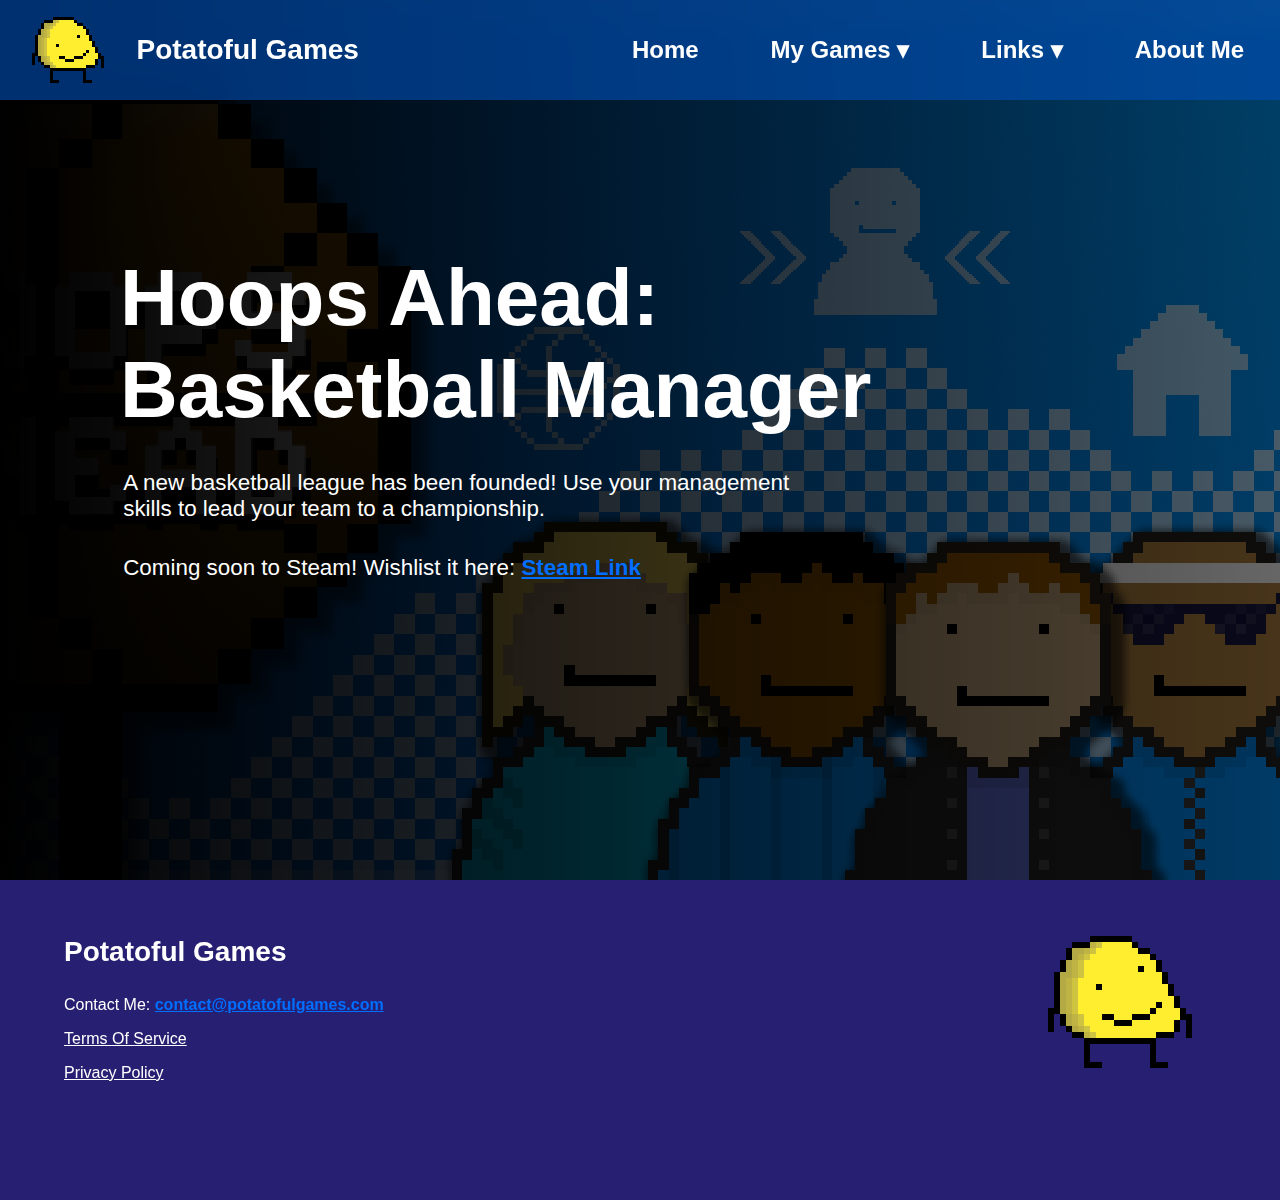
<file: my-games/hoops-ahead-basketball-manager/index.html>
<!-- hoops-ahead-basketball-manager/index.html -->
<!-- Potatoful Games Website -->

<!DOCTYPE html>

<html lang="en">
    <head>
        <meta charset="UTF-8">
        <meta name="viewport" content="width=device-width, initial-scale=1.0">
        <meta name="description" content="Hoops Ahead: Basketball Manager. A new basketball league has been founded! Use your management skills to lead your team to a championship. 🏀">
        <meta name="author" content="Potatoful Games">
        <meta name="creator" content="Potatoful Games">

        <title>Hoops Ahead - Potatoful Games</title>

        <link rel="icon" type="image/png" href="/images/PascalThePotato-30x30.png">
        <link rel="stylesheet" type="text/css" href="/styles.css">
        <script defer src="/index.js"></script>
    </head>

    <body>
        <nav>
            <div class="NavBarLogo" onclick="window.location.href = '/'">
                <img src="/images/PascalThePotato-24x22.png" alt="Potatoful Games Logo">
                <a>Potatoful Games</a>
            </div>

            <div style="flex: 1;"></div>

            <a href="/" title="Home">Home</a>
            
            <div style="margin: auto;">
                <a onclick="toggleGamesNavMenu()" onmouseenter="toggleGamesNavMenu(true)" onmouseleave="toggleGamesNavMenu(false)" title="My Games">My Games &#x25BE;</a>
                <div id="GamesNavMenu" class="NavBarDropDown" onmouseenter="toggleGamesNavMenu(true)" onmouseleave="toggleGamesNavMenu(false)">
                    <a href="/my-games/hoops-ahead-basketball-manager" title="Hoops Ahead: Basketball Manager">Hoops Ahead</a>
                    <a href="/my-games/scale-searcher" title="Scale Searcher">Scale Searcher</a>
                </div>
            </div>
            
            <div style="margin: auto;">
                <a onclick="toggleLinksNavMenu()" onmouseenter="toggleLinksNavMenu(true)" onmouseleave="toggleLinksNavMenu(false)" title="Links">Links &#x25BE;</a>
                <div id="LinksNavMenu" class="NavBarDropDown" onmouseenter="toggleLinksNavMenu(true)" onmouseleave="toggleLinksNavMenu(false)">
                    <a href="https://store.steampowered.com/developer/potatofulgames" title="Potatoful Games Steam" target="_blank">Steam</a>
                    <a href="https://potatofulgames.itch.io/" title="Potatoful Games Itch.io" target="_blank">Itch.io</a>
                    <a href="https://www.youtube.com/@PotatofulGames" title="Potatoful Games YouTube" target="_blank">YouTube</a>
                </div>
            </div>
            
            <a href="/about-me" title="About Me">About Me</a>

            <a class="NavBarMenuButton" onclick="toggleMobileNavMenu()" title="Navigation Menu Button">≣</a>
        </nav>

        <div class="MobileNavMenu">
            <a class="NavBarMenuButton" onclick="toggleMobileNavMenu()" title="Navigation Menu Button" style="position: fixed; text-align: right; top: -0.975em; right: -0.9em; font-size: 1.85em;">≣</a>

            <a href="/" title="Home">Home</a>
            
            <div style="margin: auto;">
                <a onclick="toggleMobileGamesNavMenu()" title="My Games">My Games &#x25BE;</a>
                <div id="MobileGamesNavMenu" class="NavBarDropDown">
                    <a href="/my-games/hoops-ahead-basketball-manager" title="Hoops Ahead: Basketball Manager">Hoops Ahead</a>
                    <a href="/my-games/scale-searcher" title="Scale Searcher">Scale Searcher</a>
                </div>
            </div>
            
            <div style="margin: auto;">
                <a onclick="toggleMobileLinksNavMenu()" title="Links">Links &#x25BE;</a>
                <div id="MobileLinksNavMenu" class="NavBarDropDown">
                    <a href="https://store.steampowered.com/developer/potatofulgames" title="Potatoful Games Steam" target="_blank">Steam</a>
                    <a href="https://potatofulgames.itch.io/" title="Potatoful Games Itch.io" target="_blank">Itch.io</a>
                    <a href="https://www.youtube.com/@PotatofulGames" title="Potatoful Games YouTube" target="_blank">YouTube</a>
                </div>
            </div>
            
            <a href="/about-me" title="About Me">About Me</a>
        </div>

        <section id="HoopsAhead" class="NightSkyBanner">
            <h1>Hoops Ahead:<br>Basketball Manager</h1>
            <article>
                A new basketball league has been founded! Use your management skills to lead your team to a championship.
            </article>

            <article>
                Coming soon to Steam! Wishlist it here: <a href="https://store.steampowered.com/app/3326420/Hoops_Ahead_Basketball_Manager/" title="Hoops Ahead Steam Link" target="_blank">Steam Link</a>
            </article>

            <section id="HoopsAheadGameEmbed" class="GameEmbed">
                <iframe id="HoopsAheadSteamEmbed" src="https://store.steampowered.com/widget/3326420/" frameborder="0" width="552" height="167" style="overflow: auto;"></iframe>
                
                <iframe id="HoopsAheadItchIoEmbed" frameborder="0" src="https://itch.io/embed/2405053?linkback=true" width="552" height="167" style="overflow: auto; display: none;">
                    <a href="https://potatofulgames.itch.io/hoops-ahead">Hoops Ahead: Basketball Manager by Potatoful Games</a>
                </iframe>
            </section>
        </section>

        <footer>
            <div style="padding-left: 4em;">
                <h3>Potatoful Games</h3>
                <p>Contact Me: <a href="mailto:contact@potatofulgames.com" title="Potatoful Games Contact Email">contact@potatofulgames.com</a></p>
                <a href="/terms-of-service" title="Terms Of Service">Terms Of Service</a>
                <a href="/privacy-policy" title="Privacy Policy">Privacy Policy</a>
            </div>

            <div>
                <img src="/images/PascalThePotato_LookingUp-24x22.png" alt="Potatoful Games Logo" onclick="window.location.href = '/'">
            </div>
        </footer>
    </body>
</html>
</file>
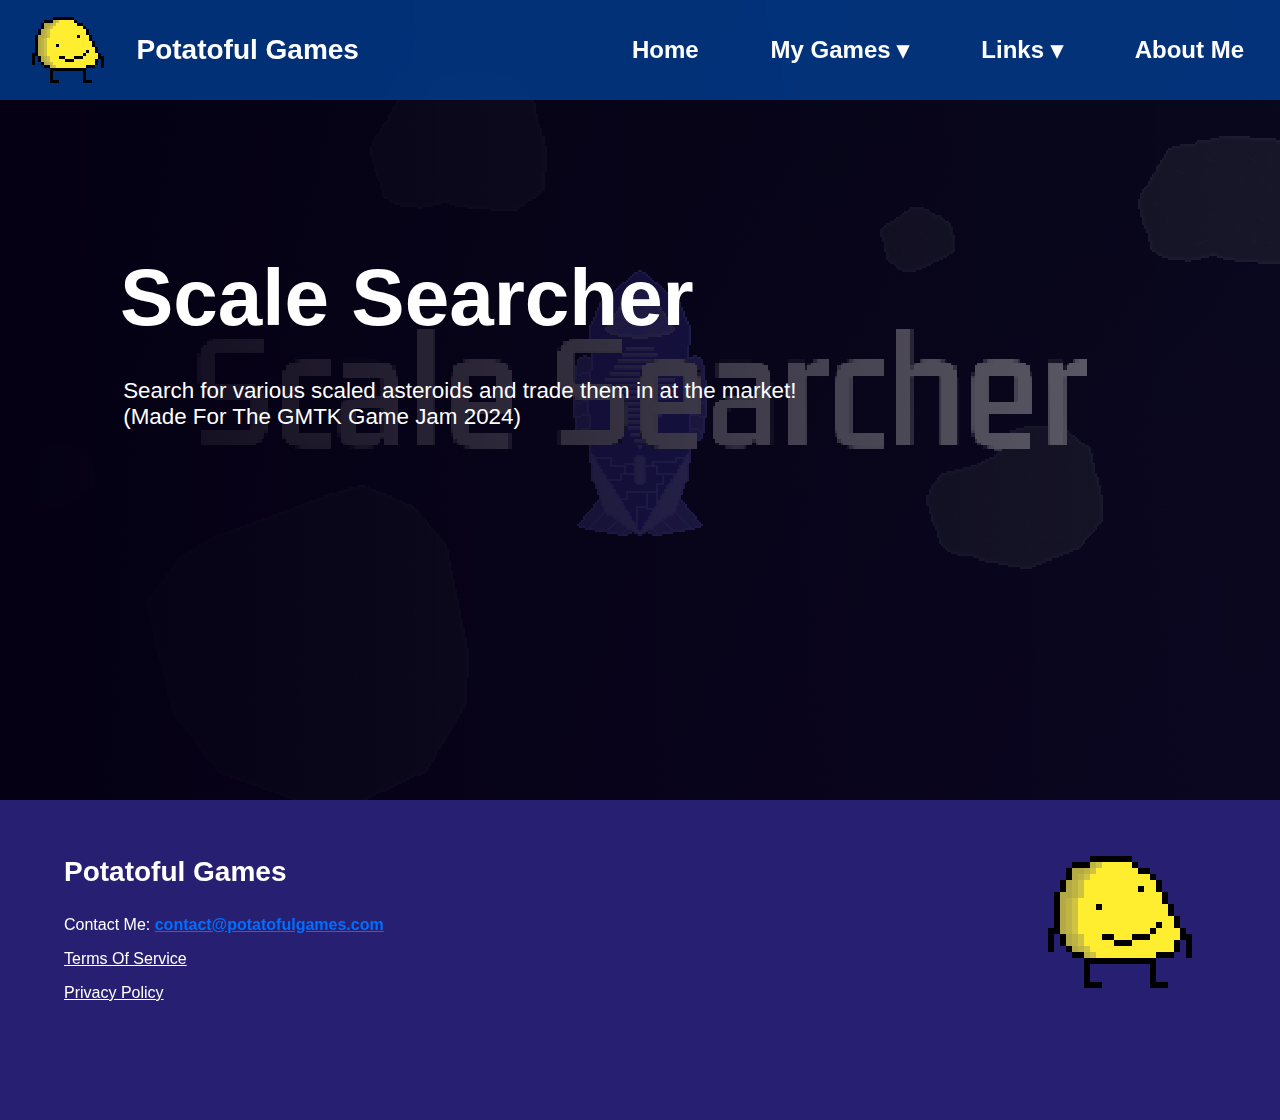
<file: my-games/scale-searcher/index.html>
<!-- scale-searcher/index.html -->
<!-- Potatoful Games Website -->

<!DOCTYPE html>

<html lang="en">
    <head>
        <meta charset="UTF-8">
        <meta name="viewport" content="width=device-width, initial-scale=1.0">
        <meta name="description" content="Scale Searcher. Search for various scaled asteroids and trade them in at the market! (Made For The GMTK Game Jam 2024) 🚀">
        <meta name="author" content="Potatoful Games">
        <meta name="creator" content="Potatoful Games">

        <title>Scale Searcher - Potatoful Games</title>

        <link rel="icon" type="image/png" href="/images/PascalThePotato-30x30.png">
        <link rel="stylesheet" type="text/css" href="/styles.css">
        <script defer src="/index.js"></script>
    </head>

    <body>
        <nav>
            <div class="NavBarLogo" onclick="window.location.href = '/'">
                <img src="/images/PascalThePotato-24x22.png" alt="Potatoful Games Logo">
                <a>Potatoful Games</a>
            </div>

            <div style="flex: 1;"></div>

            <a href="/" title="Home">Home</a>
            
            <div style="margin: auto;">
                <a onclick="toggleGamesNavMenu()" onmouseenter="toggleGamesNavMenu(true)" onmouseleave="toggleGamesNavMenu(false)" title="My Games">My Games &#x25BE;</a>
                <div id="GamesNavMenu" class="NavBarDropDown" onmouseenter="toggleGamesNavMenu(true)" onmouseleave="toggleGamesNavMenu(false)">
                    <a href="/my-games/hoops-ahead-basketball-manager" title="Hoops Ahead: Basketball Manager">Hoops Ahead</a>
                    <a href="/my-games/scale-searcher" title="Scale Searcher">Scale Searcher</a>
                </div>
            </div>
            
            <div style="margin: auto;">
                <a onclick="toggleLinksNavMenu()" onmouseenter="toggleLinksNavMenu(true)" onmouseleave="toggleLinksNavMenu(false)" title="Links">Links &#x25BE;</a>
                <div id="LinksNavMenu" class="NavBarDropDown" onmouseenter="toggleLinksNavMenu(true)" onmouseleave="toggleLinksNavMenu(false)">
                    <a href="https://store.steampowered.com/developer/potatofulgames" title="Potatoful Games Steam" target="_blank">Steam</a>
                    <a href="https://potatofulgames.itch.io/" title="Potatoful Games Itch.io" target="_blank">Itch.io</a>
                    <a href="https://www.youtube.com/@PotatofulGames" title="Potatoful Games YouTube" target="_blank">YouTube</a>
                </div>
            </div>
            
            <a href="/about-me" title="About Me">About Me</a>

            <a class="NavBarMenuButton" onclick="toggleMobileNavMenu()" title="Navigation Menu Button">≣</a>
        </nav>

        <div class="MobileNavMenu">
            <a class="NavBarMenuButton" onclick="toggleMobileNavMenu()" title="Navigation Menu Button" style="position: fixed; text-align: right; top: -0.975em; right: -0.9em; font-size: 1.85em;">≣</a>

            <a href="/" title="Home">Home</a>
            
            <div style="margin: auto;">
                <a onclick="toggleMobileGamesNavMenu()" title="My Games">My Games &#x25BE;</a>
                <div id="MobileGamesNavMenu" class="NavBarDropDown">
                    <a href="/my-games/hoops-ahead-basketball-manager" title="Hoops Ahead: Basketball Manager">Hoops Ahead</a>
                    <a href="/my-games/scale-searcher" title="Scale Searcher">Scale Searcher</a>
                </div>
            </div>
            
            <div style="margin: auto;">
                <a onclick="toggleMobileLinksNavMenu()" title="Links">Links &#x25BE;</a>
                <div id="MobileLinksNavMenu" class="NavBarDropDown">
                    <a href="https://store.steampowered.com/developer/potatofulgames" title="Potatoful Games Steam" target="_blank">Steam</a>
                    <a href="https://potatofulgames.itch.io/" title="Potatoful Games Itch.io" target="_blank">Itch.io</a>
                    <a href="https://www.youtube.com/@PotatofulGames" title="Potatoful Games YouTube" target="_blank">YouTube</a>
                </div>
            </div>
            
            <a href="/about-me" title="About Me">About Me</a>
        </div>

        <section id="ScaleSearcher" class="NightSkyBanner">
            <h1>Scale Searcher</h1>
            <article>
                Search for various scaled asteroids and trade them in at the market! (Made For The GMTK Game Jam 2024)
            </article>

            <section class="GameEmbed">
                <iframe id="ScaleSearcherItchIoEmbed" frameborder="0" src="https://itch.io/embed/2907351?linkback=true&amp;bg_color=161036&amp;fg_color=ffffff&amp;link_color=5b6dfa&amp;border_color=3a4251"
                width="552" height="167" style="overflow: auto;">
                    <a href="https://potatofulgames.itch.io/scale-searcher">Scale Searcher by Potatoful Games</a>
                </iframe>
            </section>
        </section>

        <footer>
            <div style="padding-left: 4em;">
                <h3>Potatoful Games</h3>
                <p>Contact Me: <a href="mailto:contact@potatofulgames.com" title="Potatoful Games Contact Email">contact@potatofulgames.com</a></p>
                <a href="/terms-of-service" title="Terms Of Service">Terms Of Service</a>
                <a href="/privacy-policy" title="Privacy Policy">Privacy Policy</a>
            </div>

            <div>
                <img src="/images/PascalThePotato_LookingUp-24x22.png" alt="Potatoful Games Logo" onclick="window.location.href = '/'">
            </div>
        </footer>
    </body>
</html>
</file>
<file: styles.css>
/* styles.css */
/* Potatoful Games Website */

body {
    font-family: sans-serif;
    margin: 0;
    background-color: rgb(29, 0, 97);
    overflow-x: hidden;
}

nav {
    position: fixed;
    display: flex;
    width: 100%;
    top: 0;
    left: 0;
    background-color: rgba(0, 80, 185, 0.6);
    backdrop-filter: blur(20px);
    -webkit-backdrop-filter: blur(20px);
    z-index: 1;
}

nav a, .MobileNavMenu a {
    color: white;
    font-size: 1.5em;
    font-weight: bold;
    padding: 1.5em;
    text-align: center;
    vertical-align: middle;
    text-decoration: none;
    user-select: none;
}

nav a:hover {
    cursor: pointer;
    color: rgba(255, 255, 255, 0.65);
    filter: blur(0.4px);
    -webkit-filter: blur(0.4px);
}

footer {
    display: flex;
    flex-wrap: nowrap;
    width: 100%;
    min-height: 20em;
    bottom: 0;
    left: 0;
    background-color: rgba(43, 39, 117, 0.8);
    backdrop-filter: blur(20px);
    -webkit-backdrop-filter: blur(20px);
    z-index: 1;
}

footer div {
    flex: 1;
    padding: 3.5em;
}

footer div:last-child {
    flex: 0;
    text-align: right;
    margin-right: 2em;
}

footer h3 {
    color: white;
    font-size: 1.75em;
    margin: 0;
    margin-bottom: 1em;
}

footer p {
    color: white;
    font-size: 1em;
}

footer p a {
    color: rgba(0, 110, 255);
    font-weight: 550;
    display: inline;
}

footer a {
    display: block;
    color: white;
    margin-top: 1em;
    width: fit-content;
}

footer img {
    image-rendering: pixelated;
    text-align: right;
    width: 144px;
}

footer img:hover {
    cursor: pointer;
}

.NavBarLogo {
    margin: auto;
    padding-left: 2em;
}

.NavBarLogo:hover {
    cursor: pointer;
}

.NavBarLogo img {
    width: 72px;
    image-rendering: pixelated;
    vertical-align: middle;
}

.NavBarLogo a {
    display: inline;
    font-size: 1.75em;
    padding-left: 1em;
}

.NavBarLogo a:hover {
    color: white;
    filter: none;
}

.NavBarDropDown {
    position: absolute;
    display: none;
    flex-direction: column;
    background-color: rgba(0, 72, 167, 0.95);
    backdrop-filter: blur(20px);
    -webkit-backdrop-filter: blur(20px);
    margin-top: 2.2em;
}

#GamesNavMenu {
    width: 13.7em;
}

#LinksNavMenu {
    width: 10.15em;
}

.NavBarDropDown a {
    padding: 0.8em;
    padding-top: 1em;
    padding-bottom: 1em;
}

.NavBarMenuButton {
    display: none;
    font-size: 1.85em;
    padding: 0.6em;
}

.MobileNavMenu {
    display: none;
    position: fixed;
    height: 100%;
    width: 100%;
    left: 0;
    top: 0;
    background-color: rgba(26, 30, 41, 0.8);
    backdrop-filter: blur(8px);
    -webkit-backdrop-filter: blur(8px);
    text-align: center;
    padding-top: 4em;
    z-index: 2;
}

.MobileNavMenu a {
    display: block;
    position: relative;
    margin-top: 0.1em;
    margin-bottom: 0.1em;
}

.MobileNavMenu div div {
    position: relative;
    margin-top: 0em;
}

#MobileGamesNavMenu, #MobileLinksNavMenu {
    background-color: unset;
    backdrop-filter: none;
}

#MobileGamesNavMenu a, #MobileLinksNavMenu a {
    padding-top: 0em;
}

.NightSkyBanner {
    background-image: linear-gradient(to right, black, transparent), url("/images/PotatofulGamesNightSkyBanner.png");
    background-position-x: 75%;
    background-size: cover;
    background-repeat: no-repeat;
    image-rendering: pixelated;
    width: 100%;
    height: calc(100vw * 0.5625);
    --height: calc(100vw * 0.5625);
    min-height: 600px;
}

.NightSkyBanner h1 {
    font-size: 5em;
    color: white;
    margin: 0;
    margin-left: 1.5em;
    padding-top: calc(var(--height) * 0.35);
    text-align: left;
}

.NightSkyBanner article {
    font-size: 1.75em;
    color: white;
    margin-top: 1.5em;
    margin-left: 4.5em;
    max-width: calc(var(--height) * 0.8);
}

.NightSkyBanner a {
    color: rgba(0, 110, 255);
    font-weight: 550;
}

#HoopsAhead {
    background-image: linear-gradient(to right, black, rgba(0, 0, 0, 0.6)), url("/images/hoops-ahead/HoopsAheadCoverImage.png");
    background-position-y: bottom;
    background-position-x: center;
    padding-bottom: 5em;
}

#ScaleSearcher {
    background-image: linear-gradient(to right, rgb(5, 0, 20), rgba(5, 0, 20, 0.6)), url("/images/scale-searcher/ScaleSearcherCoverImage.png");
    background-position-y: center;
    background-position-x: center;
    padding-bottom: 5em;
}

#AboutMe {
    padding-bottom: 3.75em;
    height: calc(100vw * 0.55);
    --height: calc(100vw * 0.55);
}

#TermsOfService {
    background-image: linear-gradient(to right, rgba(0, 0, 0, 0.95), rgba(0, 0, 0, 0.75)), url("/images/PotatofulGamesNightSkyBanner.png");
    height: fit-content;
    margin-top: -5em;
    padding-bottom: 5em;
}

#TermsOfService h1 {
    text-align: center;
    margin: auto;
    margin-bottom: 1em;
    max-width: 80%;
}

#TermsOfService article {
    font-size: 1.2em;
    margin-left: auto;
    margin-right: auto;
    max-width: 80%;
}

#TermsOfService article a br {
    display: none;
}

.MyGames, .News {
    padding-top: 2em;
    padding-bottom: 2em;
    background-image: linear-gradient(rgba(11, 2, 27, 0.9), rgba(21, 0, 71, 0.9)), url("/images/PotatofulGamesBlueBanner.png");
    background-size: cover;
    background-position-x: center;
    background-repeat: no-repeat;
    image-rendering: pixelated;
}

.MyGames h2, .News h2 {
    color: white;
    font-size: 2.5em;
    text-align: center;
    margin-bottom: 1.25em;
    margin-left: 0.8em;
    margin-right: 0.8em;
}

.MyGamesRow {
    display: flex;
    flex-direction: row;
    flex-wrap: wrap;
}

.MyGamesRowItem {
    flex: 1;
    text-align: center;
    margin: 3em;
    transition: 0.5s ease;
}

.MyGamesRowItem:hover {
    cursor: pointer;
    scale: 1.025;
    transition: 0.5s ease;
}

.MyGamesRowItem div {
    background-color: gray;
    width: 32.5em;
    max-width: 80vw;
    height: 25em;
    margin: auto;
    image-rendering: pixelated;
    background-size: cover;
    background-position: center;
    background-repeat: no-repeat;
    border-width: 0.25em;
    border-style: solid;
    border-color: white;
}

.MyGamesRowItem h3 {
    color: white;
    font-size: 1.75em;
}

.MyGamesRowItem p {
    color: white;
    font-size: 1.2em;
}

.GameEmbed {
    text-align: left;
    margin-left: 8em;
    margin-top: 6em;
}

#HoopsAheadGameEmbed {
    margin-top: 2.75em;
}


@media only screen and (max-width: 1400px) {
    .NightSkyBanner article {
        font-size: 1.4em;
        margin-left: 5.5em;
        max-width: calc(var(--height));
    }

    
    #HoopsAhead {
        padding-bottom: 10em;
    }

    #TermsOfService {
        margin-top: 0em;
    }
}

@media only screen and (max-width: 1120px) {
    nav a {
        font-size: 1.1em;
    }

    #HoopsAhead h1, #ScaleSearcher h1 {
        font-size: 4em;
        margin-left: 1.9em;
    }

    .NavBarDropDown {
        margin-top: 1.65em;
    }

    #GamesNavMenu {
        width: 10.1em;
    }
    
    #LinksNavMenu {
        width: 7.5em;
    }

    .NavBarLogo {
        padding: 0.9em;
        padding-left: 1.5em;
    }

    .NavBarLogo a {
        font-size: 1.3em;
    }

    .NavBarLogo img {
        width: 48px;
    }
}

@media only screen and (max-width: 845px) {
    nav a {
        display: none;
    }

    .NavBarMenuButton {
        display: block;
    }

    .NightSkyBanner h1, #HoopsAhead h1, #ScaleSearcher h1 {
        padding-top: 2em;
        text-align: center;
        margin-left: 0;
    }

    .GameEmbed {
        text-align: center;
        margin-left: 0;
    }

    #HoopsAhead {
        background-image: linear-gradient(to bottom, black, rgba(0, 0, 0, 0.6)), url("/images/hoops-ahead/HoopsAheadCoverImage.png");
    }

    #ScaleSearcher {
        background-image: linear-gradient(to bottom, rgb(5, 0, 20), rgba(5, 0, 20, 0.6)), url("/images/scale-searcher/ScaleSearcherCoverImage.png");
    }

    #HoopsAhead h1, #ScaleSearcher h1 {
        font-size: 3.5em;
        padding-top: 3em;
        margin-left: 0.8em;
        margin-right: 0.8em;
    }

    .NightSkyBanner article {
        text-align: center;
        margin-left: auto;
        margin-right: auto;
        max-width: 75%;
    }

    #TermsOfService article a br {
        display: block;
    }
}

@media only screen and (max-width: 635px) {
    footer {
        flex-wrap: wrap;
    }

    footer div:last-child {
        flex: 1;
        text-align: center;
        margin-right: 0em;
    }

    .GameEmbed {
        margin-top: 3.5em;
    }

    #HoopsAheadGameEmbed {
        margin-top: 1.5em;
    }

    #HoopsAhead article {
        margin-top: 1.25em;
    }
}

@media only screen and (max-width: 500px) {
    .NightSkyBanner h1 {
        padding-top: 3em;
        font-size: 3.75em;
    }

    #HoopsAhead h1, #ScaleSearcher h1 {
        font-size: 3em;
    }

    .NightSkyBanner article {
        margin-top: 2.5em;
        font-size: 1.2em;
        max-width: 80%;
    }

    .MyGames h2, .News h2 {
        font-size: 2em;
    }

    .MyGamesRowItem {
        margin-left: 1em;
        margin-right: 1em;
    }

    .MyGamesRowItem div {
        height: 20em;
    }

    .MyGamesRowItem h3 {
        font-size: 1.45em;
    }

    .MyGamesRowItem p {
        font-size: 1em;
    }
}

@media only screen and (max-width: 395px) {
    .NavBarLogo a {
        display: none;
    }
}

@media only screen and (max-width: 375px) {
    .MyGamesRowItem div {
        height: 17.5em;
    }
}
</file>
